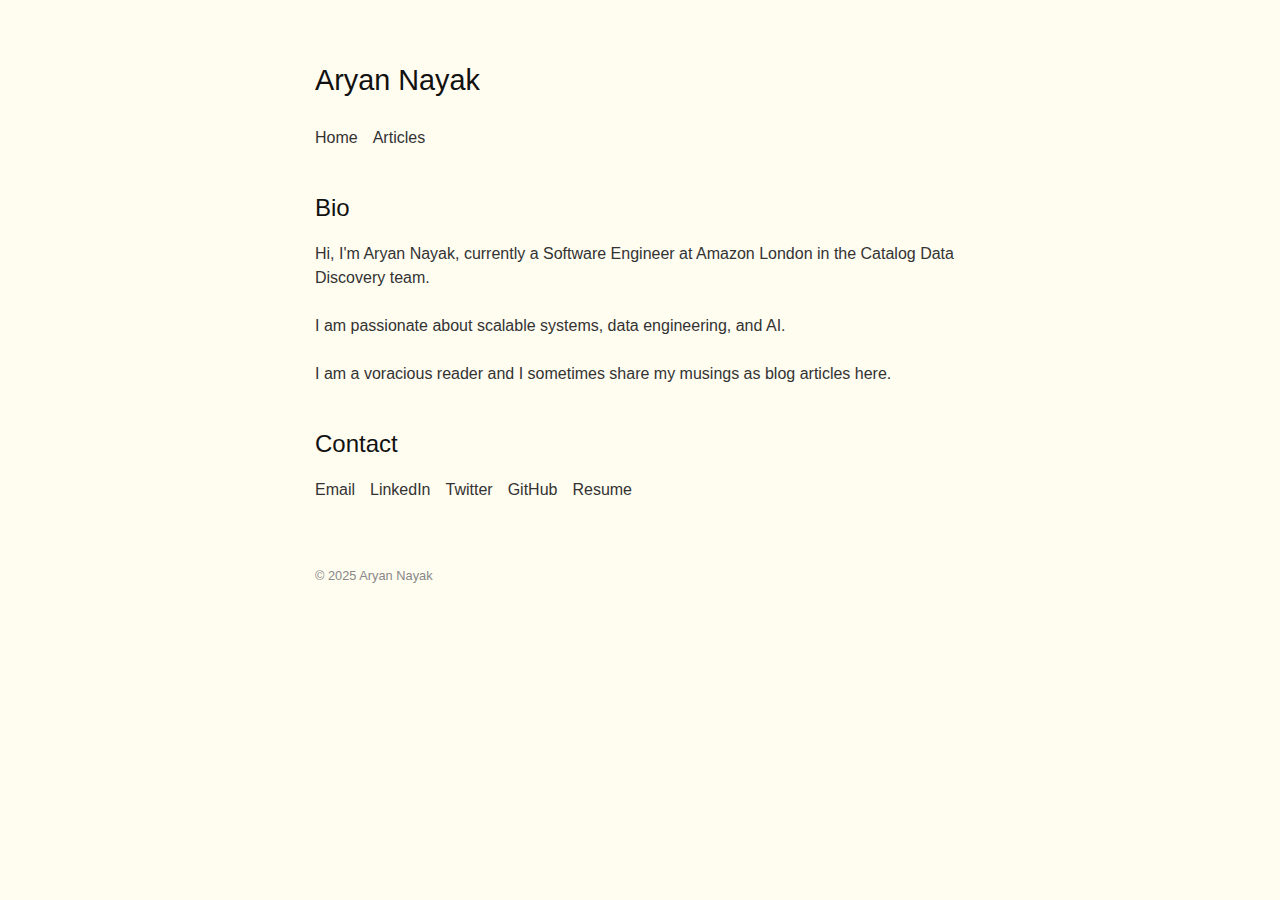
<file: index.html>
<!DOCTYPE html>
<html lang="en">
<head>
    <meta charset="UTF-8">
    <meta name="viewport" content="width=device-width, initial-scale=1.0">
    <title>Aryan Nayak</title>
    <link rel="stylesheet" href="styles.css">
</head>
<body>
    <div class="container">
        <header>
            <h1>Aryan Nayak</h1>
            <nav>
                <ul>
                    <li><a href="index.html">Home</a></li>
                    <li><a href="articles.html">Articles</a></li>
                </ul>
            </nav>
        </header>
        
        <main>
            <section class="intro">
                <h2>Bio</h2>
                <p>Hi, I'm Aryan Nayak, currently a Software Engineer at Amazon London in the Catalog Data Discovery team.</p>
                <p>I am passionate about scalable systems, data engineering, and AI.</p>
                <p>I am a voracious reader and I sometimes share my musings as blog articles here.</p>
            </section>
            
            <section class="contact">
                <h2>Contact</h2>
                <ul class="contact-links">
                    <li><a href="mailto:aryannayakk2022@gmail.com">Email</a></li>
                    <li><a href="https://www.linkedin.com/in/aryannayak/" target="_blank">LinkedIn</a></li>
                    <li><a href="https://twitter.com/Aryannayakk" target="_blank">Twitter</a></li>
                    <li><a href="https://github.com/AryanNayak" target="_blank">GitHub</a></li>
                    <li><a href="https://drive.google.com/file/d/1Hyc7ItmrQc8vQeumNsiTPAksk5BS4Avh/view?usp=sharing" target="_blank">Resume</a></li>
                </ul>
            </section>
        </main>
        
        <footer>
            <p>© 2025 Aryan Nayak</p>
        </footer>
    </div>
</body>
</html>
</file>
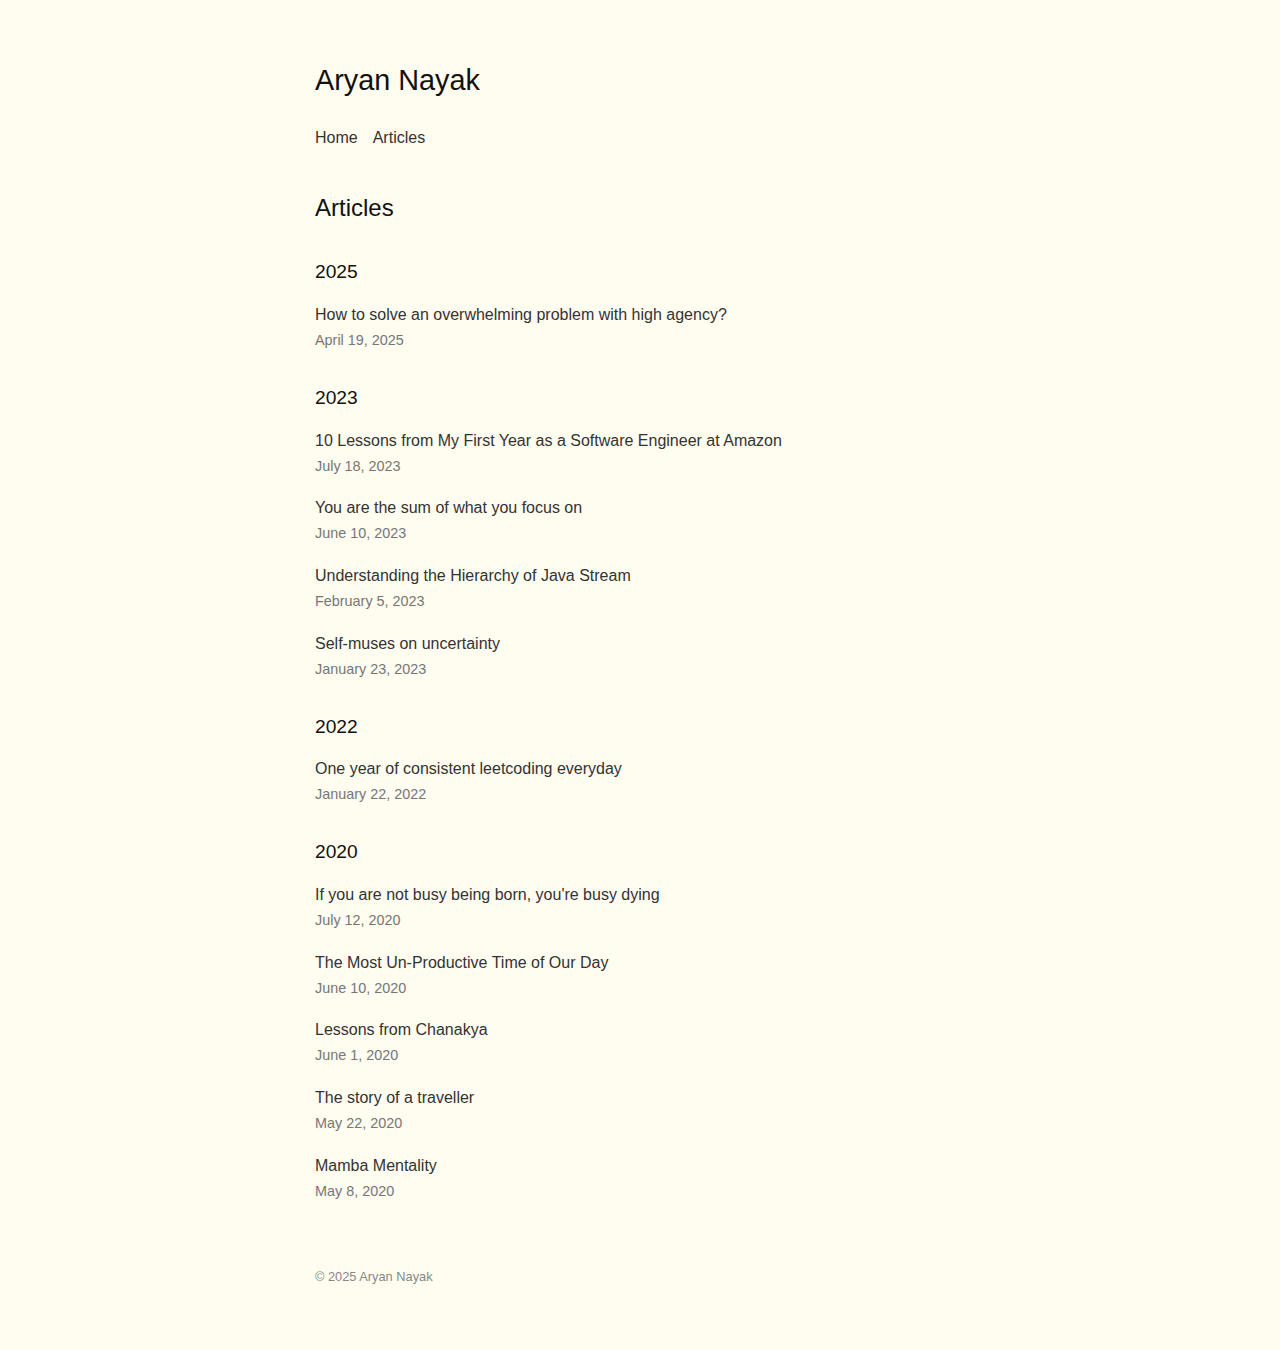
<file: articles.html>
<!DOCTYPE html>
<html lang="en">
<head>
    <meta charset="UTF-8">
    <meta name="viewport" content="width=device-width, initial-scale=1.0">
    <title>Articles - Aryan Nayak</title>
    <link rel="stylesheet" href="styles.css">
</head>
<body>
    <div class="container">
        <header>
            <h1>Aryan Nayak</h1>
            <nav>
                <ul>
                    <li><a href="index.html">Home</a></li>
                    <li><a href="articles.html">Articles</a></li>
                </ul>
            </nav>
        </header>
        
        <main>
            <section class="articles-list">
                <h2>Articles</h2>


                <div class="article-year">  
                    <h3>2025</h3>
                    <ul>
                        <li>
                            <a href="articles/how-to-solve-an-overwhelming-problem.html">How to solve an overwhelming problem with high agency?</a>
                            <span class="date">April 19, 2025</span>
                        </li>

                    </ul>
                </div>  
                
                <div class="article-year">
                    <h3>2023</h3>
                    <ul>
                        <li>
                            <a href="articles/10-lessons-first-year-amazon.html">10 Lessons from My First Year as a Software Engineer at Amazon</a>
                            <span class="date">July 18, 2023</span>
                        </li>
                        <li>
                            <a href="articles/you-are-sum-focus-on.html">You are the sum of what you focus on</a>
                            <span class="date">June 10, 2023</span>
                        </li>
                        <li>
                            <a href="articles/hierarchy-java-stream.html">Understanding the Hierarchy of Java Stream</a>
                            <span class="date">February 5, 2023</span>
                        </li>
                        <li>
                            <a href="articles/self-muses-uncertainty.html">Self-muses on uncertainty</a>
                            <span class="date">January 23, 2023</span>
                        </li>
                    </ul>
                </div>
                
                <div class="article-year">
                    <h3>2022</h3>
                    <ul>
                        <li>
                            <a href="articles/one-year-leetcoding.html">One year of consistent leetcoding everyday</a>
                            <span class="date">January 22, 2022</span>
                        </li>
                    </ul>
                </div>
                
                <div class="article-year">
                    <h3>2020</h3>
                    <ul>
                        <li>
                            <a href="articles/not-busy-being-born.html">If you are not busy being born, you're busy dying</a>
                            <span class="date">July 12, 2020</span>
                        </li>
                        <li>
                            <a href="articles/productivity-cycles.html">The Most Un-Productive Time of Our Day</a>
                            <span class="date">June 10, 2020</span>
                        </li>
                        <li>
                            <a href="articles/lesson-from-chanakya.html">Lessons from Chanakya</a>
                            <span class="date">June 1, 2020</span>
                        </li>
                        <li>
                            <a href="articles/story-of-traveller.html">The story of a traveller</a>
                            <span class="date">May 22, 2020</span>
                        </li>
                        <li>
                            <a href="articles/mamba-mentality.html">Mamba Mentality</a>
                            <span class="date">May 8, 2020</span>
                        </li>
                    </ul>
                </div>
            </section>
        </main>
        
        <footer>
            <p>© 2025 Aryan Nayak</p>
        </footer>
    </div>
</body>
</html>
</file>
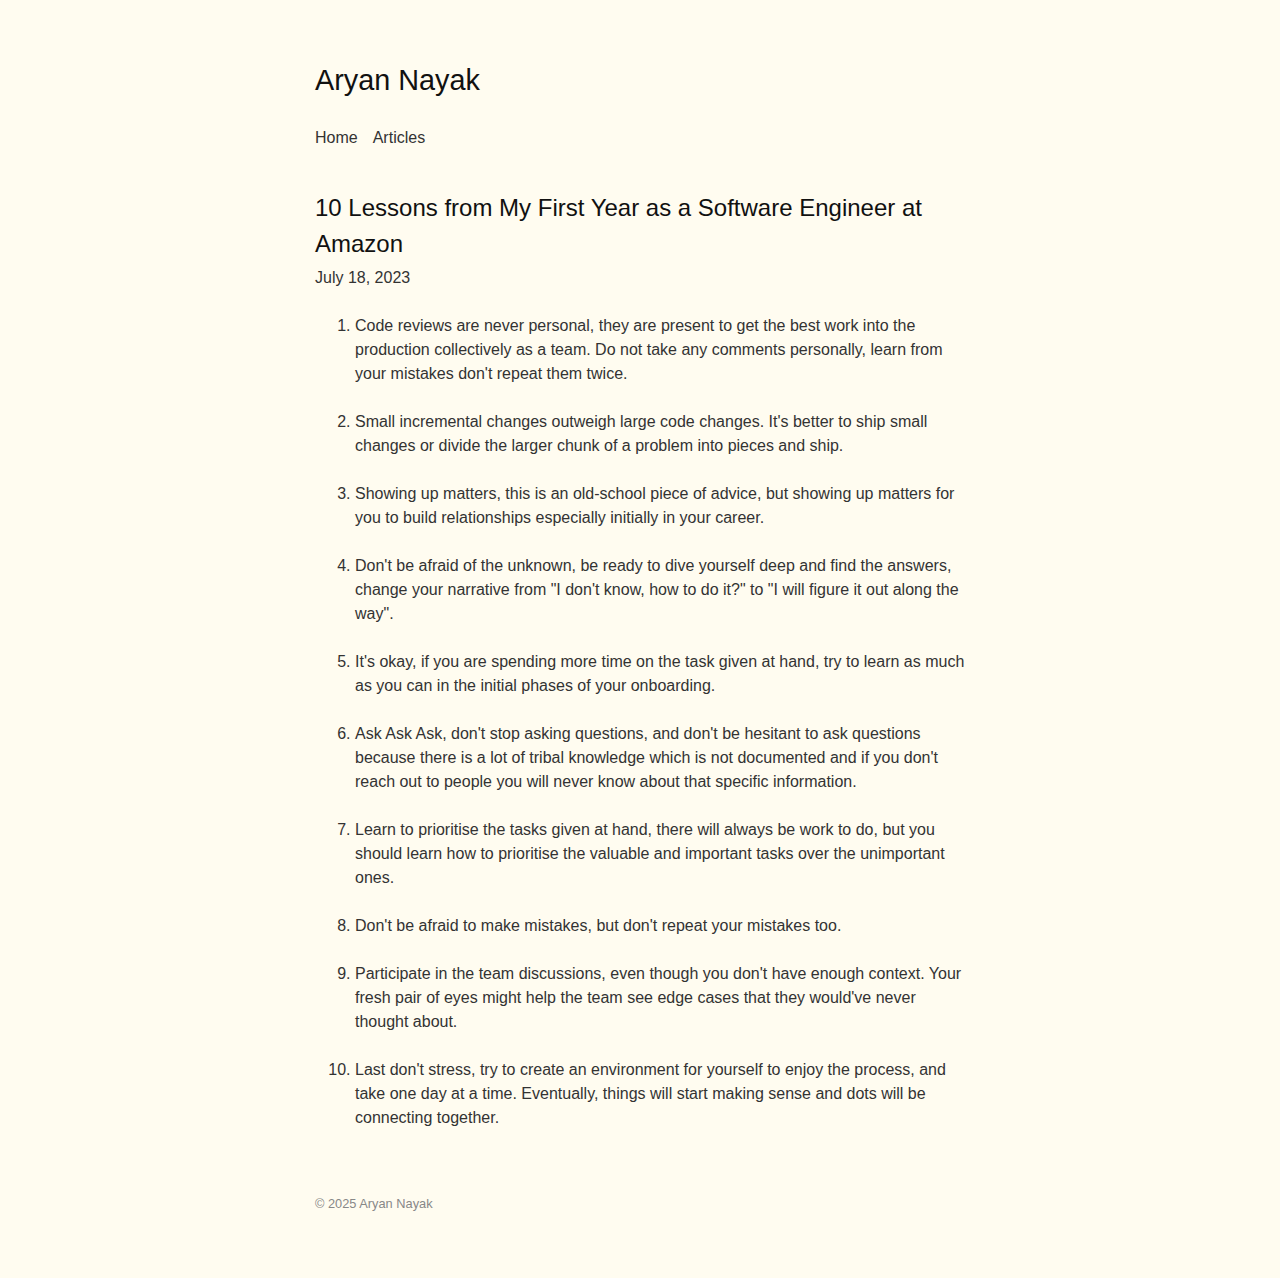
<file: articles/10-lessons-first-year-amazon.html>
<!DOCTYPE html>
<html lang="en">
<head>
    <meta charset="UTF-8">
    <meta name="viewport" content="width=device-width, initial-scale=1.0">
    <title>10 Lessons from My First Year as a Software Engineer at Amazon - Aryan Nayak</title>
    <link rel="stylesheet" href="../styles.css">
</head>
<body>
    <div class="container">
        <header>
            <h1>Aryan Nayak</h1>
            <nav>
                <ul>
                    <li><a href="../index.html">Home</a></li>
                    <li><a href="../articles.html">Articles</a></li>
                </ul>
            </nav>
        </header>
        
        <main>
            <article class="article-content">
                <h2 class="article-title">10 Lessons from My First Year as a Software Engineer at Amazon</h2>
                <div class="article-date">July 18, 2023</div>
                
                <ol>
                    <li>
                        <p>Code reviews are never personal, they are present to get the best work into the production collectively as a team. Do not take any comments personally, learn from your mistakes don't repeat them twice.</p>
                    </li>
                    <li>
                        <p>Small incremental changes outweigh large code changes. It's better to ship small changes or divide the larger chunk of a problem into pieces and ship.</p>
                    </li>
                    <li>
                        <p>Showing up matters, this is an old-school piece of advice, but showing up matters for you to build relationships especially initially in your career.</p>
                    </li>
                    <li>
                        <p>Don't be afraid of the unknown, be ready to dive yourself deep and find the answers, change your narrative from "I don't know, how to do it?" to "I will figure it out along the way".</p>
                    </li>
                    <li>
                        <p>It's okay, if you are spending more time on the task given at hand, try to learn as much as you can in the initial phases of your onboarding.</p>
                    </li>
                    <li>
                        <p>Ask Ask Ask, don't stop asking questions, and don't be hesitant to ask questions because there is a lot of tribal knowledge which is not documented and if you don't reach out to people you will never know about that specific information.</p>
                    </li>
                    <li>
                        <p>Learn to prioritise the tasks given at hand, there will always be work to do, but you should learn how to prioritise the valuable and important tasks over the unimportant ones.</p>
                    </li>
                    <li>
                        <p>Don't be afraid to make mistakes, but don't repeat your mistakes too.</p>
                    </li>
                    <li>
                        <p>Participate in the team discussions, even though you don't have enough context. Your fresh pair of eyes might help the team see edge cases that they would've never thought about.</p>
                    </li>
                    <li>
                        <p>Last don't stress, try to create an environment for yourself to enjoy the process, and take one day at a time. Eventually, things will start making sense and dots will be connecting together.</p>
                    </li>
                </ol>
            </article>
        </main>
        
        <footer>
            <p>© 2025 Aryan Nayak</p>
        </footer>
    </div>
</body>
</html>
</file>
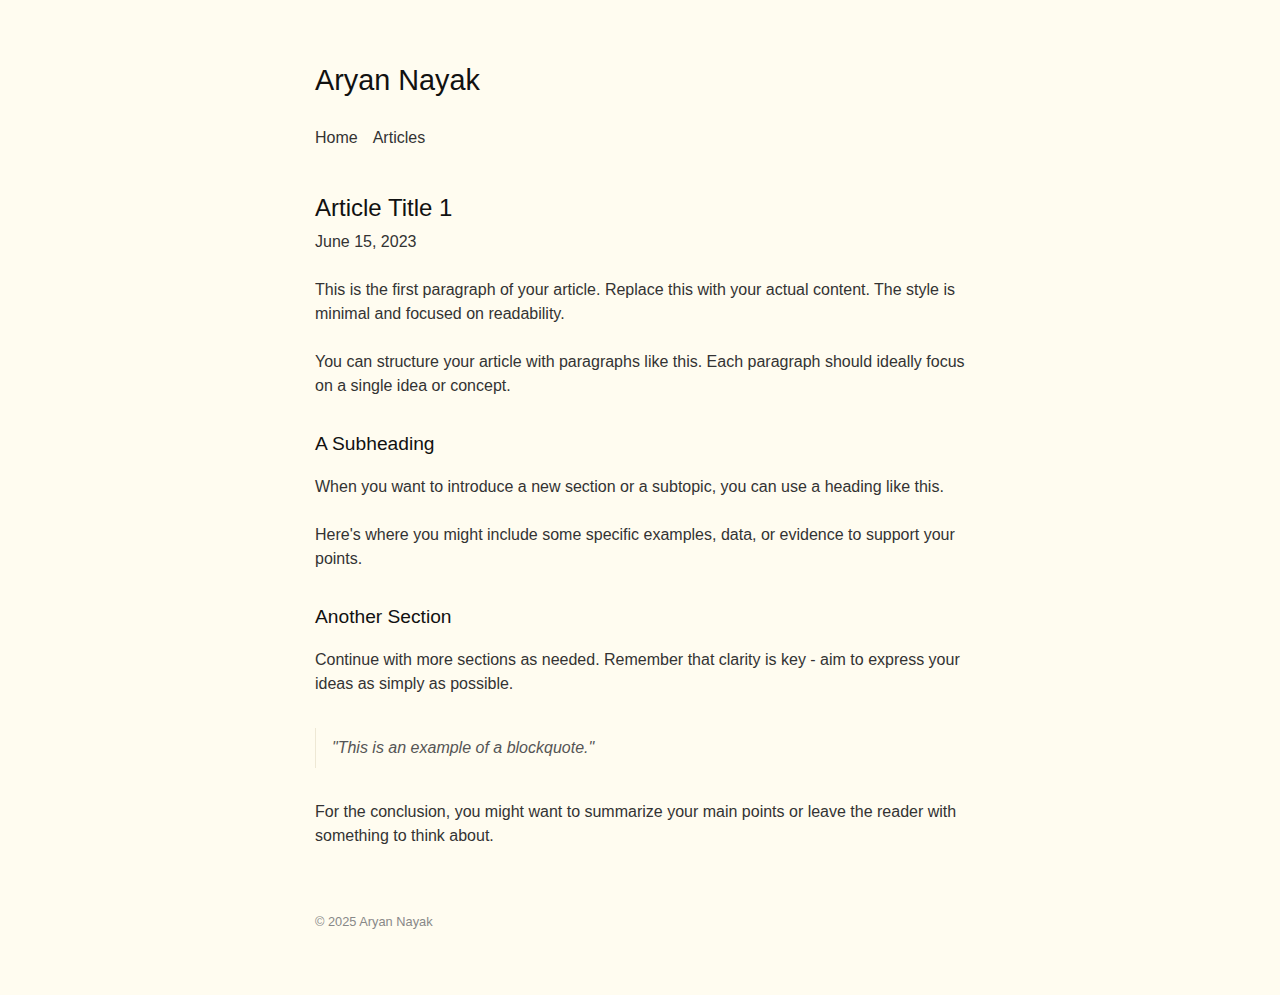
<file: articles/article1.html>
<!DOCTYPE html>
<html lang="en">
<head>
    <meta charset="UTF-8">
    <meta name="viewport" content="width=device-width, initial-scale=1.0">
    <title>Article Title 1 - Aryan Nayak</title>
    <link rel="stylesheet" href="../styles.css">
</head>
<body>
    <div class="container">
        <header>
            <h1>Aryan Nayak</h1>
            <nav>
                <ul>
                    <li><a href="../index.html">Home</a></li>
                    <li><a href="../articles.html">Articles</a></li>
                </ul>
            </nav>
        </header>
        
        <main>
            <article class="article-content">
                <h2 class="article-title">Article Title 1</h2>
                <div class="article-date">June 15, 2023</div>
                
                <p>
                    This is the first paragraph of your article. Replace this with your actual content. 
                    The style is minimal and focused on readability.
                </p>
                
                <p>
                    You can structure your article with paragraphs like this. Each paragraph should ideally focus on a single idea or concept.
                </p>
                
                <h3>A Subheading</h3>
                
                <p>
                    When you want to introduce a new section or a subtopic, you can use a heading like this. 
                </p>
                
                <p>
                    Here's where you might include some specific examples, data, or evidence to support your points.
                </p>
                
                <h3>Another Section</h3>
                
                <p>
                    Continue with more sections as needed. Remember that clarity is key - aim to express your ideas
                    as simply as possible.
                </p>
                
                <blockquote>
                    "This is an example of a blockquote."
                </blockquote>
                
                <p>
                    For the conclusion, you might want to summarize your main points or leave the reader with something
                    to think about.
                </p>
            </article>
        </main>
        
        <footer>
            <p>© 2025 Aryan Nayak</p>
        </footer>
    </div>
</body>
</html>
</file>
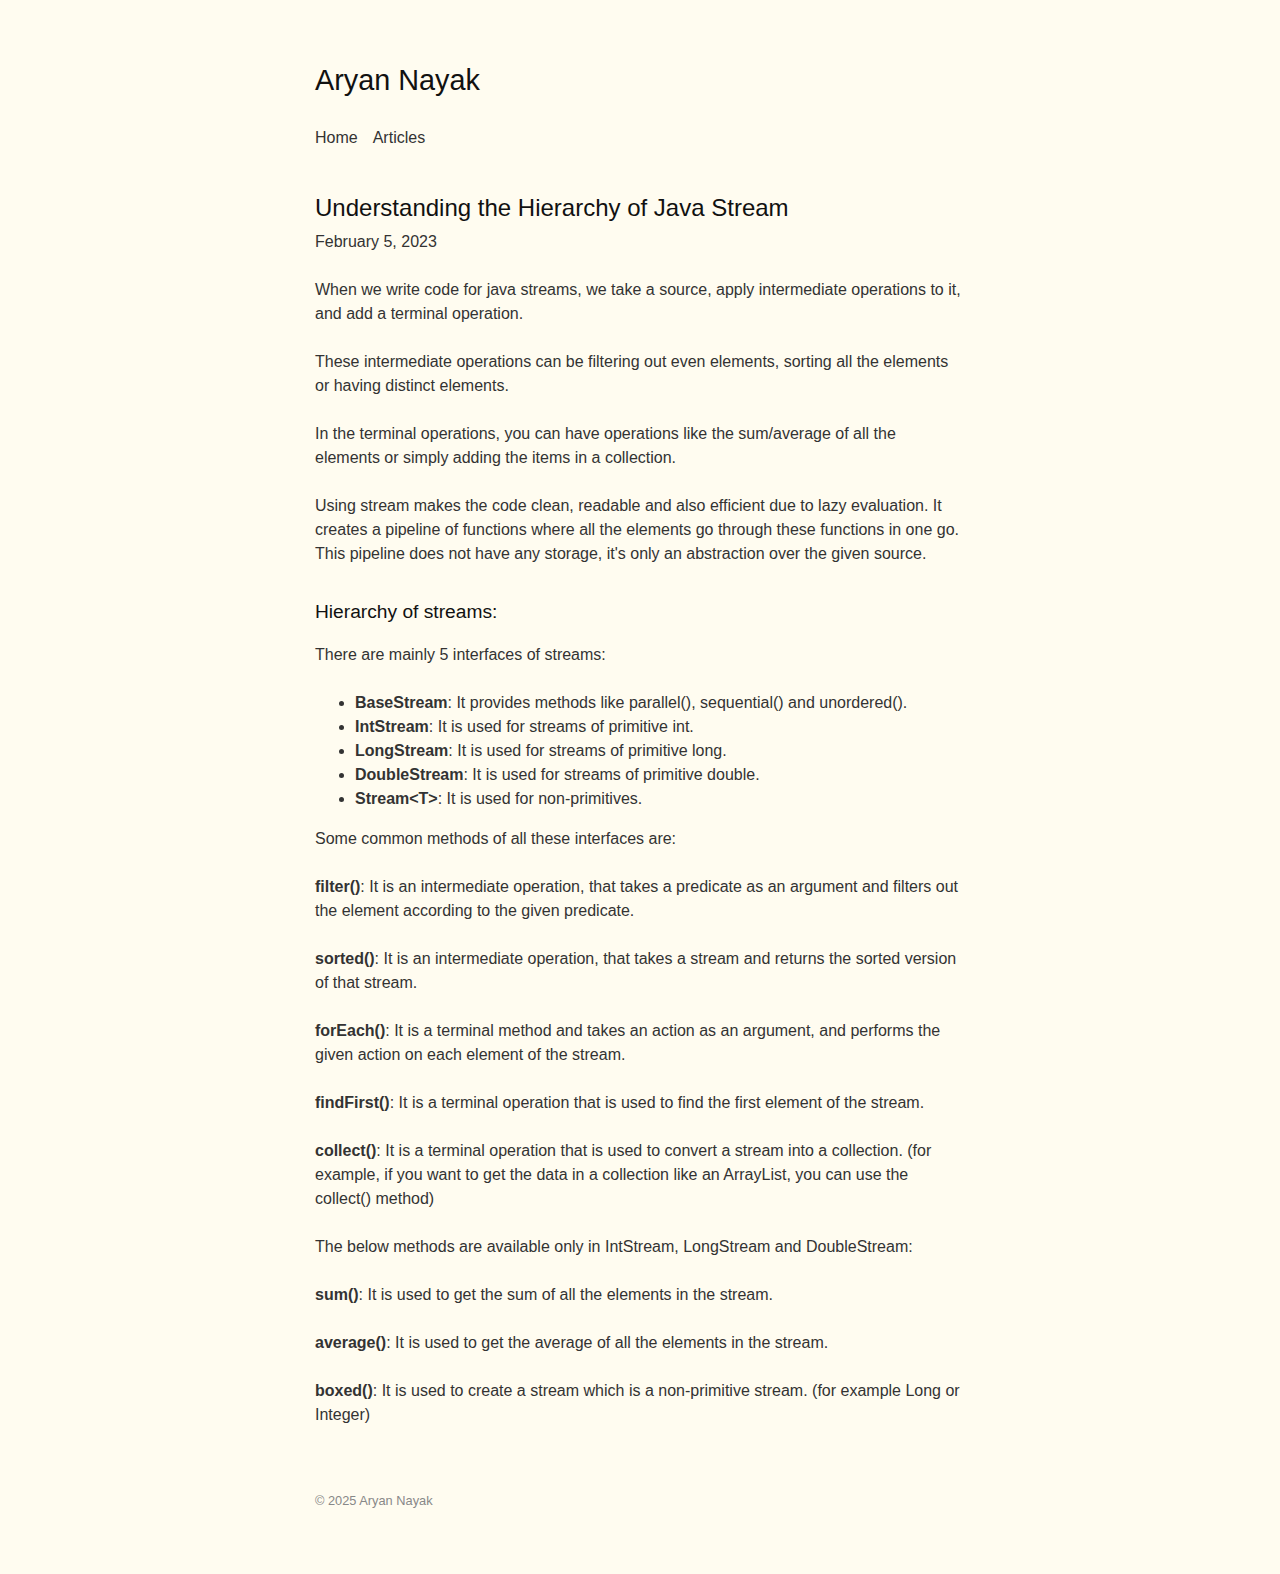
<file: articles/hierarchy-java-stream.html>
<!DOCTYPE html>
<html lang="en">
<head>
    <meta charset="UTF-8">
    <meta name="viewport" content="width=device-width, initial-scale=1.0">
    <title>Understanding the Hierarchy of Java Stream - Aryan Nayak</title>
    <link rel="stylesheet" href="../styles.css">
</head>
<body>
    <div class="container">
        <header>
            <h1>Aryan Nayak</h1>
            <nav>
                <ul>
                    <li><a href="../index.html">Home</a></li>
                    <li><a href="../articles.html">Articles</a></li>
                </ul>
            </nav>
        </header>
        
        <main>
            <article class="article-content">
                <h2 class="article-title">Understanding the Hierarchy of Java Stream</h2>
                <div class="article-date">February 5, 2023</div>
                
                <p>
                    When we write code for java streams, we take a source, apply intermediate operations to it, and add a terminal operation.
                </p>
                
                <p>
                    These intermediate operations can be filtering out even elements, sorting all the elements or having distinct elements.
                </p>
                
                <p>
                    In the terminal operations, you can have operations like the sum/average of all the elements or simply adding the items in a collection.
                </p>
                
                <p>
                    Using stream makes the code clean, readable and also efficient due to lazy evaluation. It creates a pipeline of functions where all the elements go through these functions in one go. This pipeline does not have any storage, it's only an abstraction over the given source.
                </p>
                
                <h3>Hierarchy of streams:</h3>
                
                <p>
                    There are mainly 5 interfaces of streams:
                </p>
                
                <ul>
                    <li><strong>BaseStream</strong>: It provides methods like parallel(), sequential() and unordered().</li>
                    <li><strong>IntStream</strong>: It is used for streams of primitive int.</li>
                    <li><strong>LongStream</strong>: It is used for streams of primitive long.</li>
                    <li><strong>DoubleStream</strong>: It is used for streams of primitive double.</li>
                    <li><strong>Stream&lt;T&gt;</strong>: It is used for non-primitives.</li>
                </ul>
                
                <p>
                    Some common methods of all these interfaces are:
                </p>
                
                <p>
                    <strong>filter()</strong>: It is an intermediate operation, that takes a predicate as an argument and filters out the element according to the given predicate.
                </p>
                
                <p>
                    <strong>sorted()</strong>: It is an intermediate operation, that takes a stream and returns the sorted version of that stream.
                </p>
                
                <p>
                    <strong>forEach()</strong>: It is a terminal method and takes an action as an argument, and performs the given action on each element of the stream.
                </p>
                
                <p>
                    <strong>findFirst()</strong>: It is a terminal operation that is used to find the first element of the stream.
                </p>
                
                <p>
                    <strong>collect()</strong>: It is a terminal operation that is used to convert a stream into a collection. (for example, if you want to get the data in a collection like an ArrayList, you can use the collect() method)
                </p>
                
                <p>
                    The below methods are available only in IntStream, LongStream and DoubleStream:
                </p>
                
                <p>
                    <strong>sum()</strong>: It is used to get the sum of all the elements in the stream.
                </p>
                
                <p>
                    <strong>average()</strong>: It is used to get the average of all the elements in the stream.
                </p>
                
                <p>
                    <strong>boxed()</strong>: It is used to create a stream which is a non-primitive stream. (for example Long or Integer)
                </p>
            </article>
        </main>
        
        <footer>
            <p>© 2025 Aryan Nayak</p>
        </footer>
    </div>
</body>
</html>
</file>
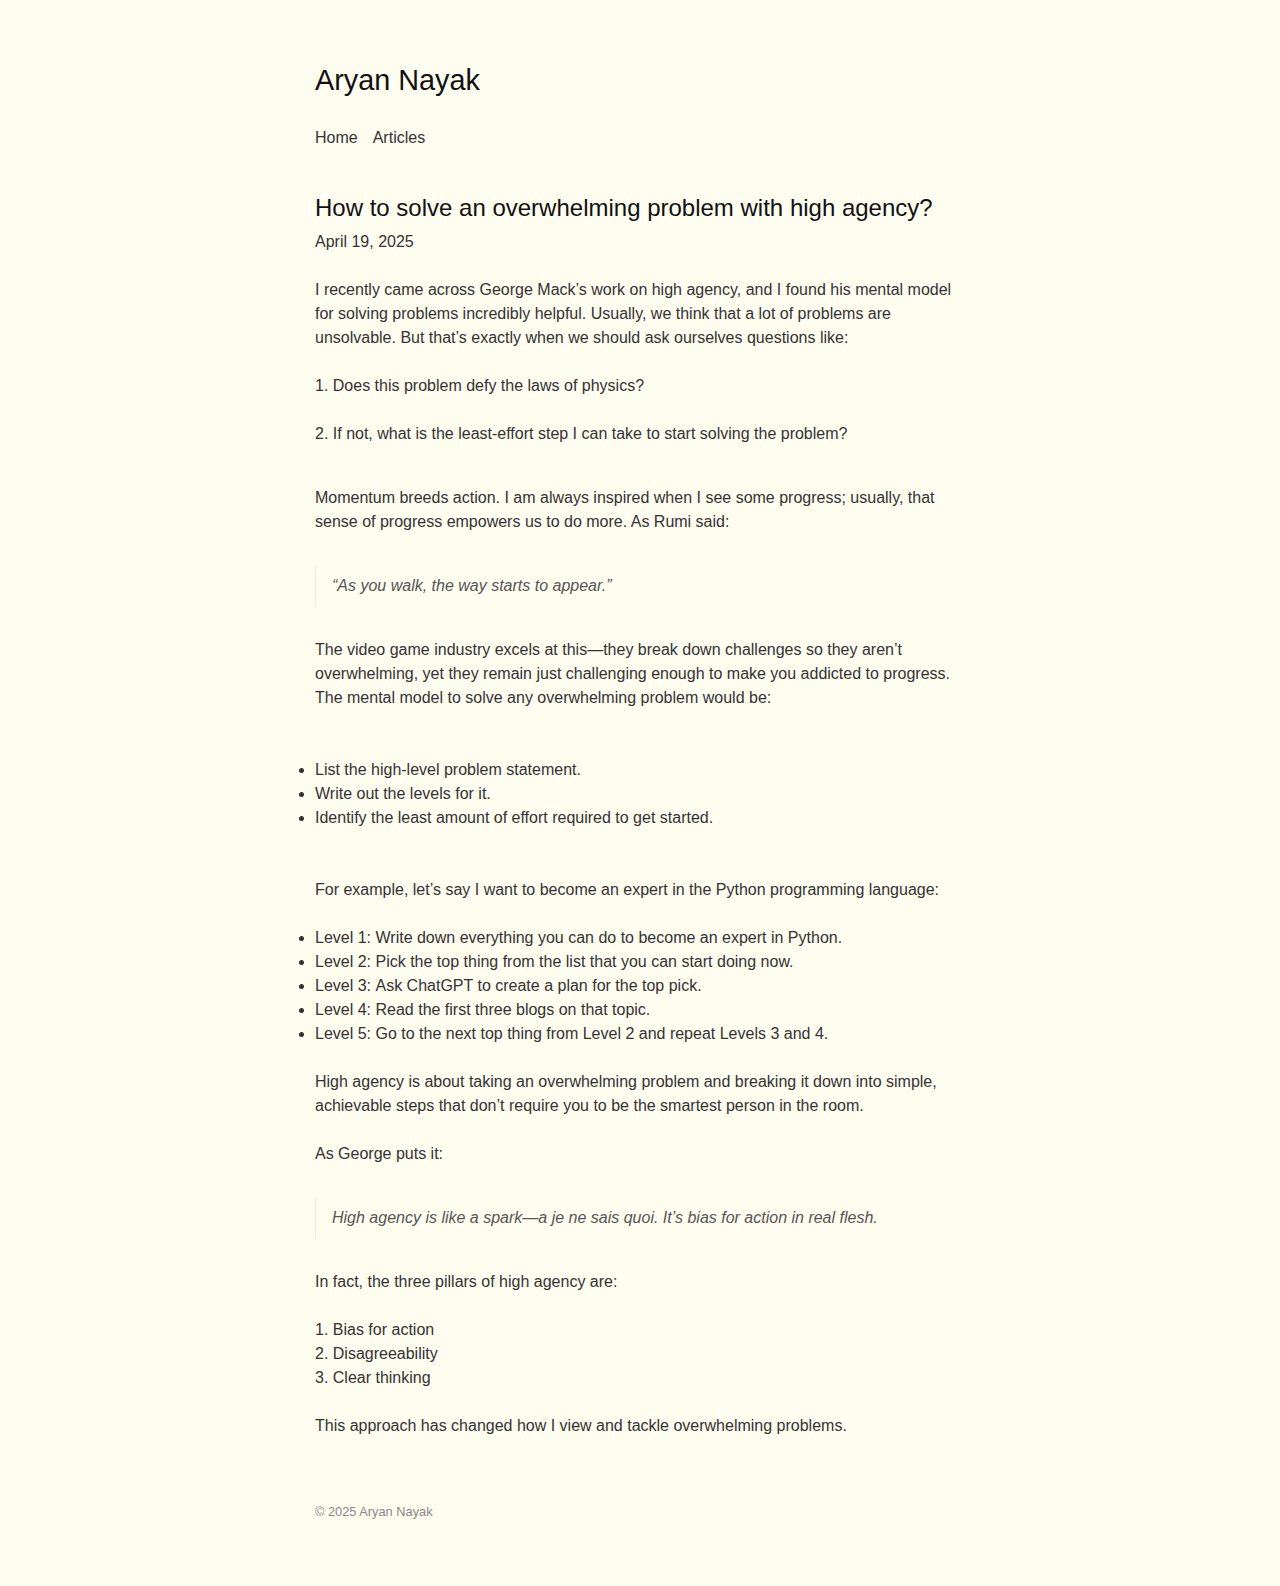
<file: articles/how-to-solve-an-overwhelming-problem.html>
<!DOCTYPE html>
<html lang="en">

<head>
    <meta charset="UTF-8">
    <meta name="viewport" content="width=device-width, initial-scale=1.0">
    <title>How to solve an overwhelming problem with high agency? - Aryan Nayak</title>
    <link rel="stylesheet" href="../styles.css">
</head>

<body>
    <div class="container">
        <header>
            <h1>Aryan Nayak</h1>
            <nav>
                <ul>
                    <li><a href="../index.html">Home</a></li>
                    <li><a href="../articles.html">Articles</a></li>
                </ul>
            </nav>
        </header>

        <main>
            <article class="article-content">
                <h2 class="article-title">How to solve an overwhelming problem with high agency?</h2>
                <div class="article-date">April 19, 2025</div>

                <p>

                <p>
                    I recently came across George Mack’s work on high agency, and I found his mental model for solving
                    problems incredibly helpful.

                    Usually, we think that a lot of problems are unsolvable. But that’s exactly when we should ask
                    ourselves questions like:
                </p>

                1. Does this problem defy the laws of physics?
                <br>
                <br>
                2. If not, what is the least-effort step I can take to start solving the problem?
                <br>
                <br>

                <p>
                    Momentum breeds action. I am always inspired when I see some progress; usually, that sense of
                    progress empowers us to do more.

                    As Rumi said:

                <blockquote>
                    “As you walk, the way starts to appear.”
                </blockquote>
                </p>
                <p>
                    The video game industry excels at this—they break down challenges so they aren’t overwhelming, yet
                    they remain just challenging enough to make you addicted to progress.

                    The mental model to solve any overwhelming problem would be:
                    <br>
                    <br>
                    <li>List the high-level problem statement.</li>
                    <li>Write out the levels for it.</li>
                    <li>Identify the least amount of effort required to get started.</li>
                    <br>
                    <br>
                    For example, let’s say I want to become an expert in the Python programming language:
                    <br>
                    <br>
                    <li>Level 1: Write down everything you can do to become an expert in Python.</li>
                    <li>Level 2: Pick the top thing from the list that you can start doing now.</li>
                    <li>Level 3: Ask ChatGPT to create a plan for the top pick.</li>
                    <li>Level 4: Read the first three blogs on that topic.</li>
                    <li>Level 5: Go to the next top thing from Level 2 and repeat Levels 3 and 4.</li>
                    <br>
                    High agency is about taking an overwhelming problem and breaking it down into simple, achievable
                    steps that don’t require you to be the smartest person in the room.

                </p>

                <p>
                    As George puts it:
                <blockquote>
                    High agency is like a spark—a je ne sais quoi. It’s bias for action in real flesh.
                </blockquote>


                <p>
                    In fact, the three pillars of high agency are:
                    <br>
                    <br>
                    1. Bias for action
                    <br>
                    2. Disagreeability
                    <br>
                    3. Clear thinking
                    <br>
                    <br>
                    This approach has changed how I view and tackle overwhelming problems.

                </p>
                </p>
                </p>
            </article>
        </main>

        <footer>
            <p>© 2025 Aryan Nayak</p>
        </footer>
    </div>
</body>

</html>
</file>
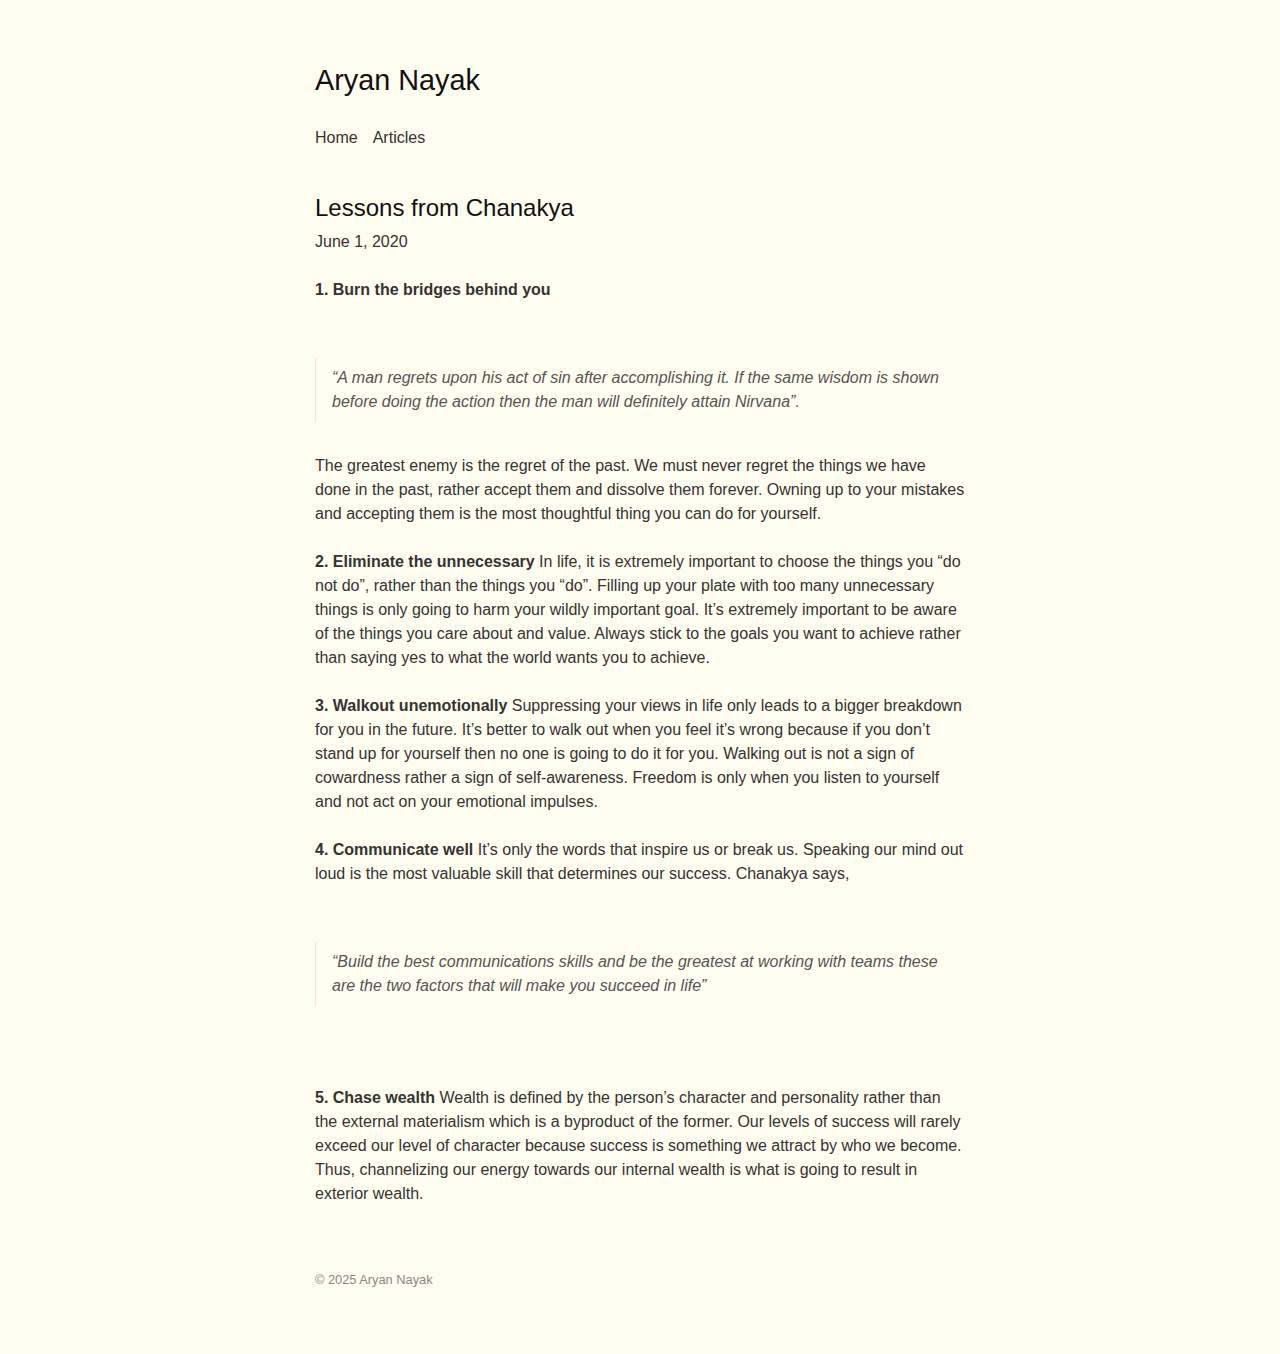
<file: articles/lesson-from-chanakya.html>
<!DOCTYPE html>
<html lang="en">
<head>
    <meta charset="UTF-8">
    <meta name="viewport" content="width=device-width, initial-scale=1.0">
    <title>Lessons from Chanakya - Aryan Nayak</title>
    <link rel="stylesheet" href="../styles.css">
</head>
<body>
    <div class="container">
        <header>
            <h1>Aryan Nayak</h1>
            <nav>
                <ul>
                    <li><a href="../index.html">Home</a></li>
                    <li><a href="../articles.html">Articles</a></li>
                </ul>
            </nav>
        </header>
        
        <main>
            <article class="article-content">
                <h2 class="article-title">Lessons from Chanakya</h2>
                <div class="article-date">June 1, 2020</div>
                <p>
                    <b>1. Burn the bridges behind you</b>
                    
                    <br>    
                    <br>
                    <blockquote>
                        “A man regrets upon his act of sin after accomplishing it. If the same wisdom is shown before doing the action then the man will definitely attain Nirvana”.
                    </blockquote>
                    
                    The greatest enemy is the regret of the past. We must never regret the things we have done in the past, rather accept them and dissolve them forever. Owning up to your mistakes and accepting them is the most thoughtful thing you can do for yourself.
                    
                    <br>
                    <br>
                    <b>2. Eliminate the unnecessary</b>
                    In life, it is extremely important to choose the things you “do not do”, rather than the things you “do”. Filling up your plate with too many unnecessary things is only going to harm your wildly important goal. It’s extremely important to be aware of the things you care about and value. Always stick to the goals you want to achieve rather than saying yes to what the world wants you to achieve.
                    <br>
                    <br>
                    <b>3. Walkout unemotionally</b>
                    Suppressing your views in life only leads to a bigger breakdown for you in the future. It’s better to walk out when you feel it’s wrong because if you don’t stand up for yourself then no one is going to do it for you. Walking out is not a sign of cowardness rather a sign of self-awareness. Freedom is only when you listen to yourself and not act on your emotional impulses.
                    <br>
                    <br>
                    <b>4. Communicate well</b>
                    It’s only the words that inspire us or break us. Speaking our mind out loud is the most valuable skill that determines our success. Chanakya says,
                    <br>
                    <br>
                    <blockquote>
                        “Build the best communications skills and be the greatest at working with teams these are the two factors that will make you succeed in life”
                    </blockquote>
                    <br>
                    <br>
                    <b>5. Chase wealth</b>
                    Wealth is defined by the person’s character and personality rather than the external materialism which is a byproduct of the former. Our levels of success will rarely exceed our level of character because success is something we attract by who we become. Thus, channelizing our energy towards our internal wealth is what is going to result in exterior wealth.

                </p>
            
            </article>
        </main>
        
        <footer>
            <p>© 2025 Aryan Nayak</p>
        </footer>
    </div>
</body>
</html>
</file>
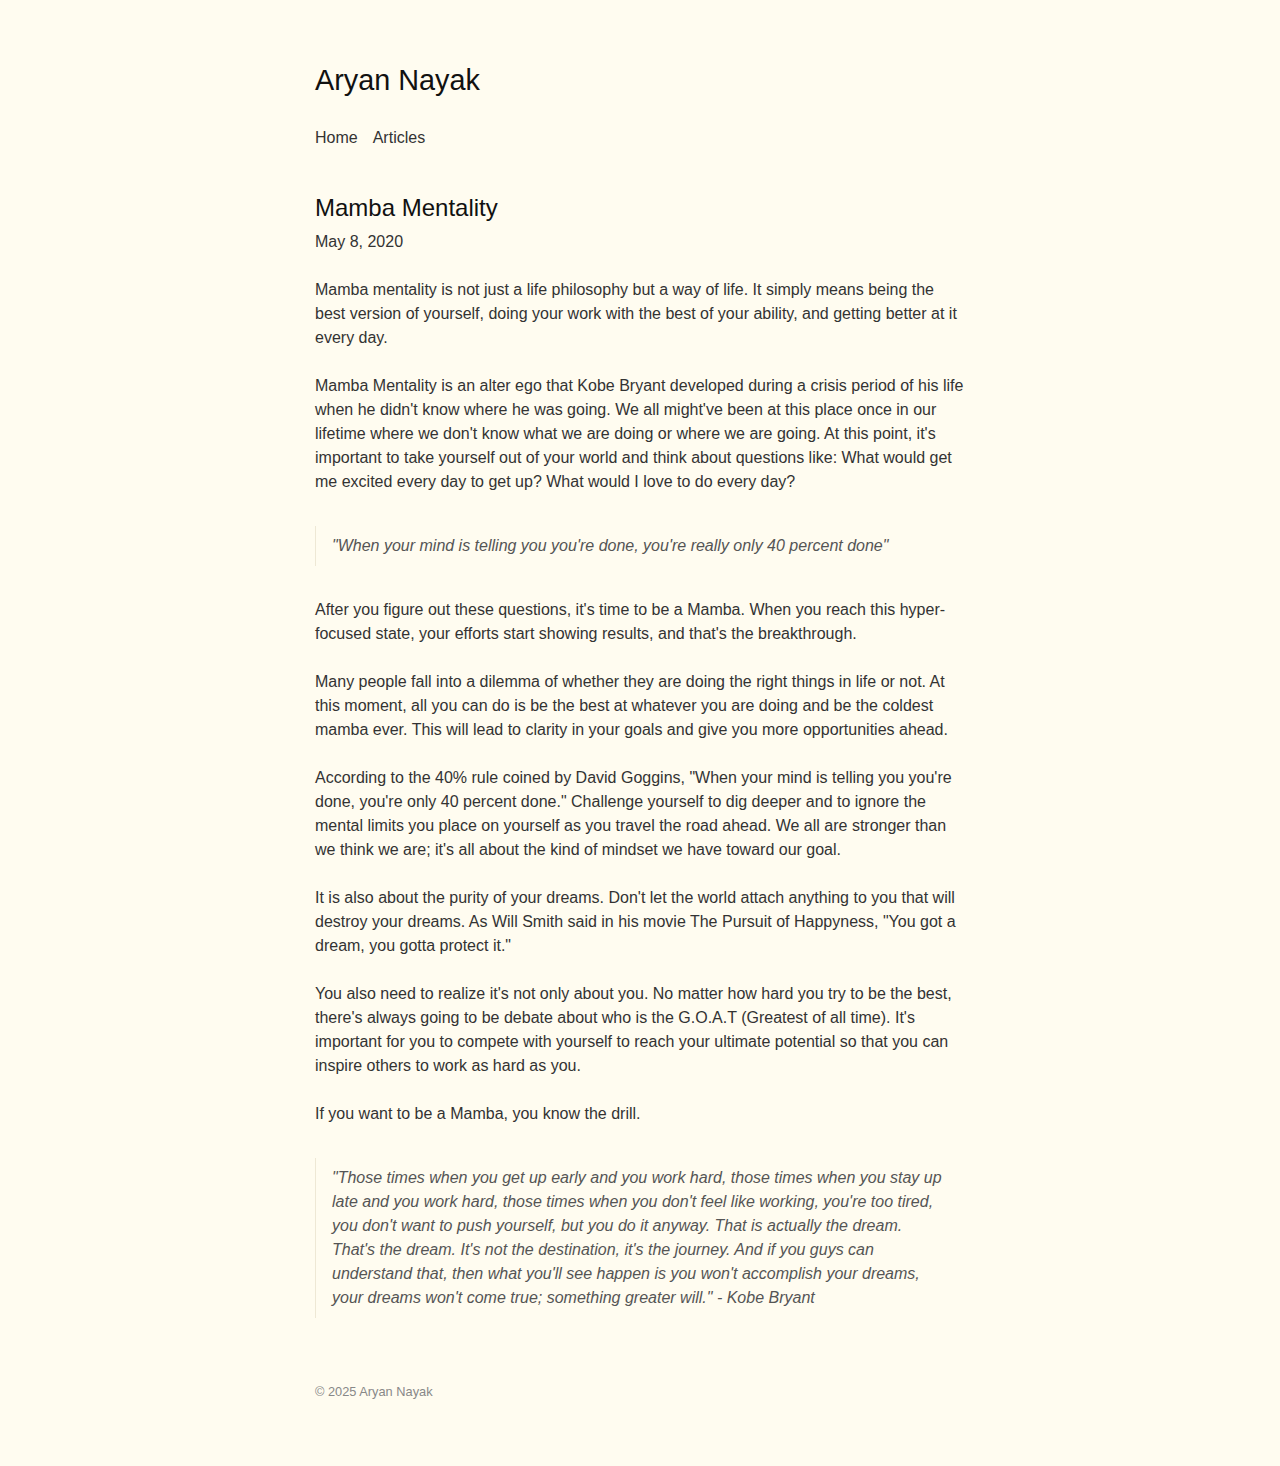
<file: articles/mamba-mentality.html>
<!DOCTYPE html>
<html lang="en">
<head>
    <meta charset="UTF-8">
    <meta name="viewport" content="width=device-width, initial-scale=1.0">
    <title>Mamba Mentality - Aryan Nayak</title>
    <link rel="stylesheet" href="../styles.css">
</head>
<body>
    <div class="container">
        <header>
            <h1>Aryan Nayak</h1>
            <nav>
                <ul>
                    <li><a href="../index.html">Home</a></li>
                    <li><a href="../articles.html">Articles</a></li>
                </ul>
            </nav>
        </header>
        
        <main>
            <article class="article-content">
                <h2 class="article-title">Mamba Mentality</h2>
                <div class="article-date">May 8, 2020</div>
                
                <p>
                    Mamba mentality is not just a life philosophy but a way of life. It simply means being the best version of yourself, doing your work with the best of your ability, and getting better at it every day.
                </p>
                
                <p>
                    Mamba Mentality is an alter ego that Kobe Bryant developed during a crisis period of his life when he didn't know where he was going. We all might've been at this place once in our lifetime where we don't know what we are doing or where we are going. At this point, it's important to take yourself out of your world and think about questions like: What would get me excited every day to get up? What would I love to do every day?
                </p>
                
                <blockquote>
                    "When your mind is telling you you're done, you're really only 40 percent done"
                </blockquote>
                
                <p>
                    After you figure out these questions, it's time to be a Mamba. When you reach this hyper-focused state, your efforts start showing results, and that's the breakthrough.
                </p>
                
                <p>
                    Many people fall into a dilemma of whether they are doing the right things in life or not. At this moment, all you can do is be the best at whatever you are doing and be the coldest mamba ever. This will lead to clarity in your goals and give you more opportunities ahead.
                </p>
                
                <p>
                    According to the 40% rule coined by David Goggins, "When your mind is telling you you're done, you're only 40 percent done." Challenge yourself to dig deeper and to ignore the mental limits you place on yourself as you travel the road ahead. We all are stronger than we think we are; it's all about the kind of mindset we have toward our goal.
                </p>
                
                <p>
                    It is also about the purity of your dreams. Don't let the world attach anything to you that will destroy your dreams. As Will Smith said in his movie The Pursuit of Happyness, "You got a dream, you gotta protect it."
                </p>
                
                <p>
                    You also need to realize it's not only about you. No matter how hard you try to be the best, there's always going to be debate about who is the G.O.A.T (Greatest of all time). It's important for you to compete with yourself to reach your ultimate potential so that you can inspire others to work as hard as you.
                </p>
                
                <p>
                    If you want to be a Mamba, you know the drill.
                </p>
                
                <blockquote>
                    "Those times when you get up early and you work hard, those times when you stay up late and you work hard, those times when you don't feel like working, you're too tired, you don't want to push yourself, but you do it anyway. That is actually the dream. That's the dream. It's not the destination, it's the journey. And if you guys can understand that, then what you'll see happen is you won't accomplish your dreams, your dreams won't come true; something greater will." - Kobe Bryant
                </blockquote>
            </article>
        </main>
        
        <footer>
            <p>© 2025 Aryan Nayak</p>
        </footer>
    </div>
</body>
</html>
</file>
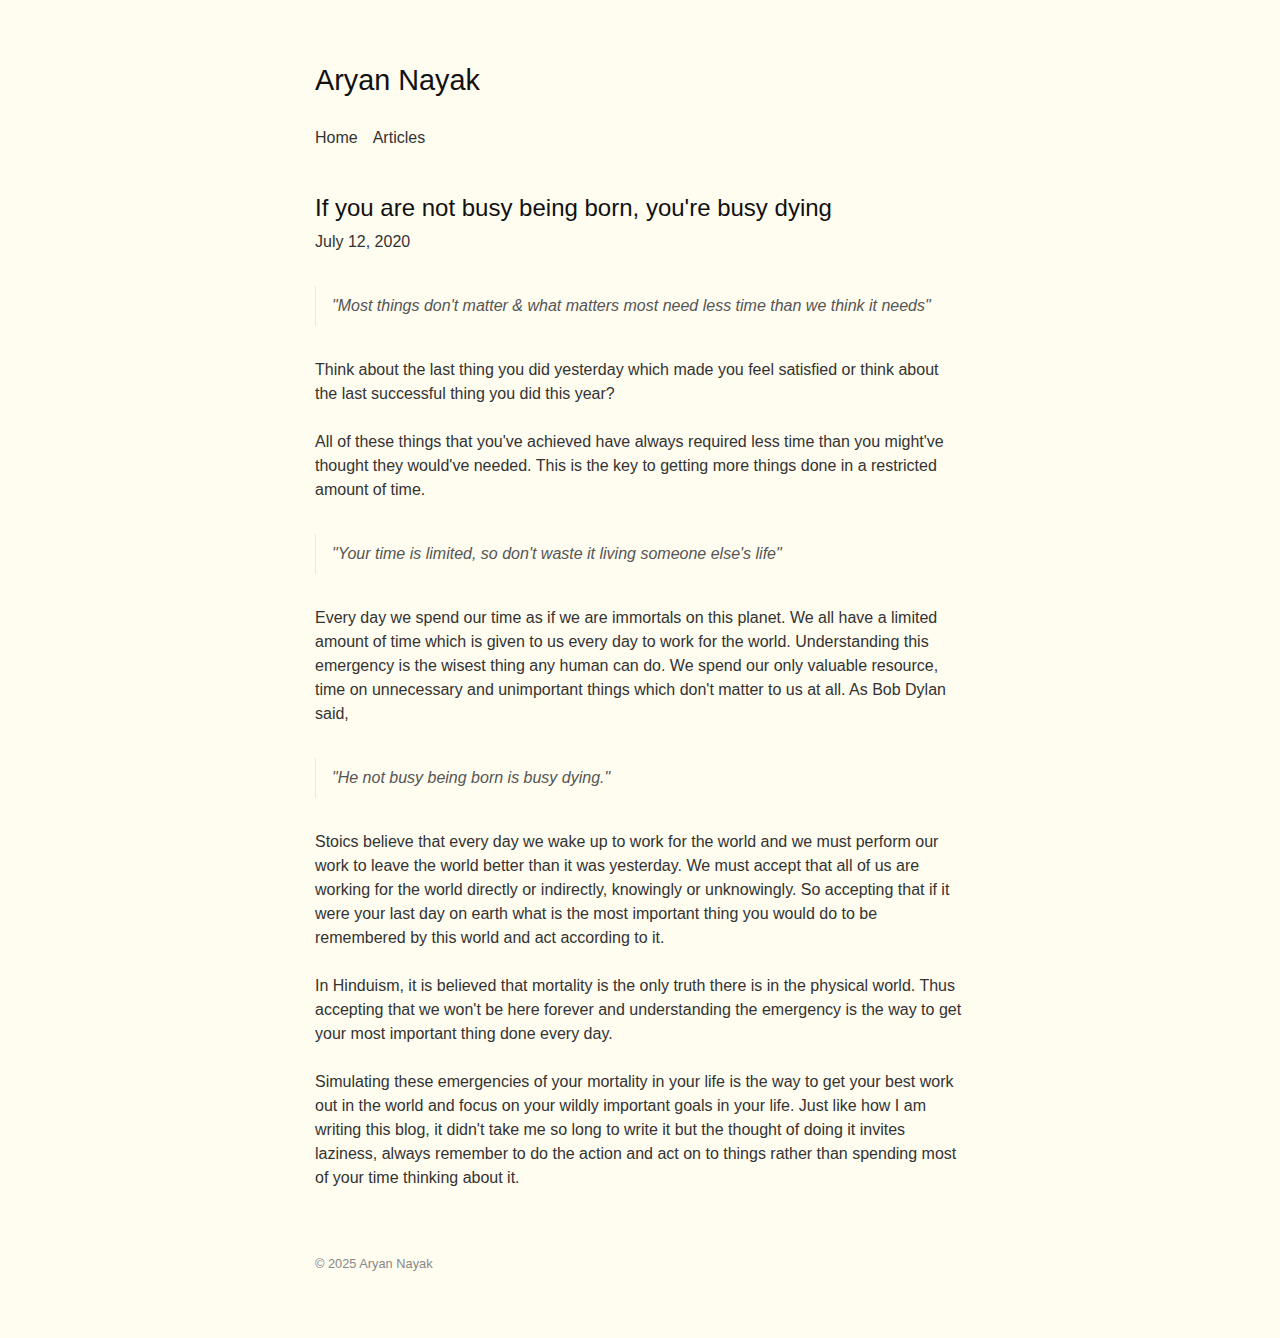
<file: articles/not-busy-being-born.html>
<!DOCTYPE html>
<html lang="en">
<head>
    <meta charset="UTF-8">
    <meta name="viewport" content="width=device-width, initial-scale=1.0">
    <title>If you are not busy being born, you're busy dying - Aryan Nayak</title>
    <link rel="stylesheet" href="../styles.css">
</head>
<body>
    <div class="container">
        <header>
            <h1>Aryan Nayak</h1>
            <nav>
                <ul>
                    <li><a href="../index.html">Home</a></li>
                    <li><a href="../articles.html">Articles</a></li>
                </ul>
            </nav>
        </header>
        
        <main>
            <article class="article-content">
                <h2 class="article-title">If you are not busy being born, you're busy dying</h2>
                <div class="article-date">July 12, 2020</div>
                
                <blockquote>
                    "Most things don't matter & what matters most need less time than we think it needs"
                </blockquote>
                
                <p>
                    Think about the last thing you did yesterday which made you feel satisfied or think about the last successful thing you did this year?
                </p>
                
                <p>
                    All of these things that you've achieved have always required less time than you might've thought they would've needed. This is the key to getting more things done in a restricted amount of time.
                </p>
                
                <blockquote>
                    "Your time is limited, so don't waste it living someone else's life"
                </blockquote>
                
                <p>
                    Every day we spend our time as if we are immortals on this planet. We all have a limited amount of time which is given to us every day to work for the world. Understanding this emergency is the wisest thing any human can do. We spend our only valuable resource, time on unnecessary and unimportant things which don't matter to us at all. As Bob Dylan said,
                </p>
                
                <blockquote>
                    "He not busy being born is busy dying."
                </blockquote>
                
                <p>
                    Stoics believe that every day we wake up to work for the world and we must perform our work to leave the world better than it was yesterday. We must accept that all of us are working for the world directly or indirectly, knowingly or unknowingly. So accepting that if it were your last day on earth what is the most important thing you would do to be remembered by this world and act according to it.
                </p>
                
                <p>
                    In Hinduism, it is believed that mortality is the only truth there is in the physical world. Thus accepting that we won't be here forever and understanding the emergency is the way to get your most important thing done every day.
                </p>
                
                <p>
                    Simulating these emergencies of your mortality in your life is the way to get your best work out in the world and focus on your wildly important goals in your life. Just like how I am writing this blog, it didn't take me so long to write it but the thought of doing it invites laziness, always remember to do the action and act on to things rather than spending most of your time thinking about it.
                </p>
            </article>
        </main>
        
        <footer>
            <p>© 2025 Aryan Nayak</p>
        </footer>
    </div>
</body>
</html>
</file>
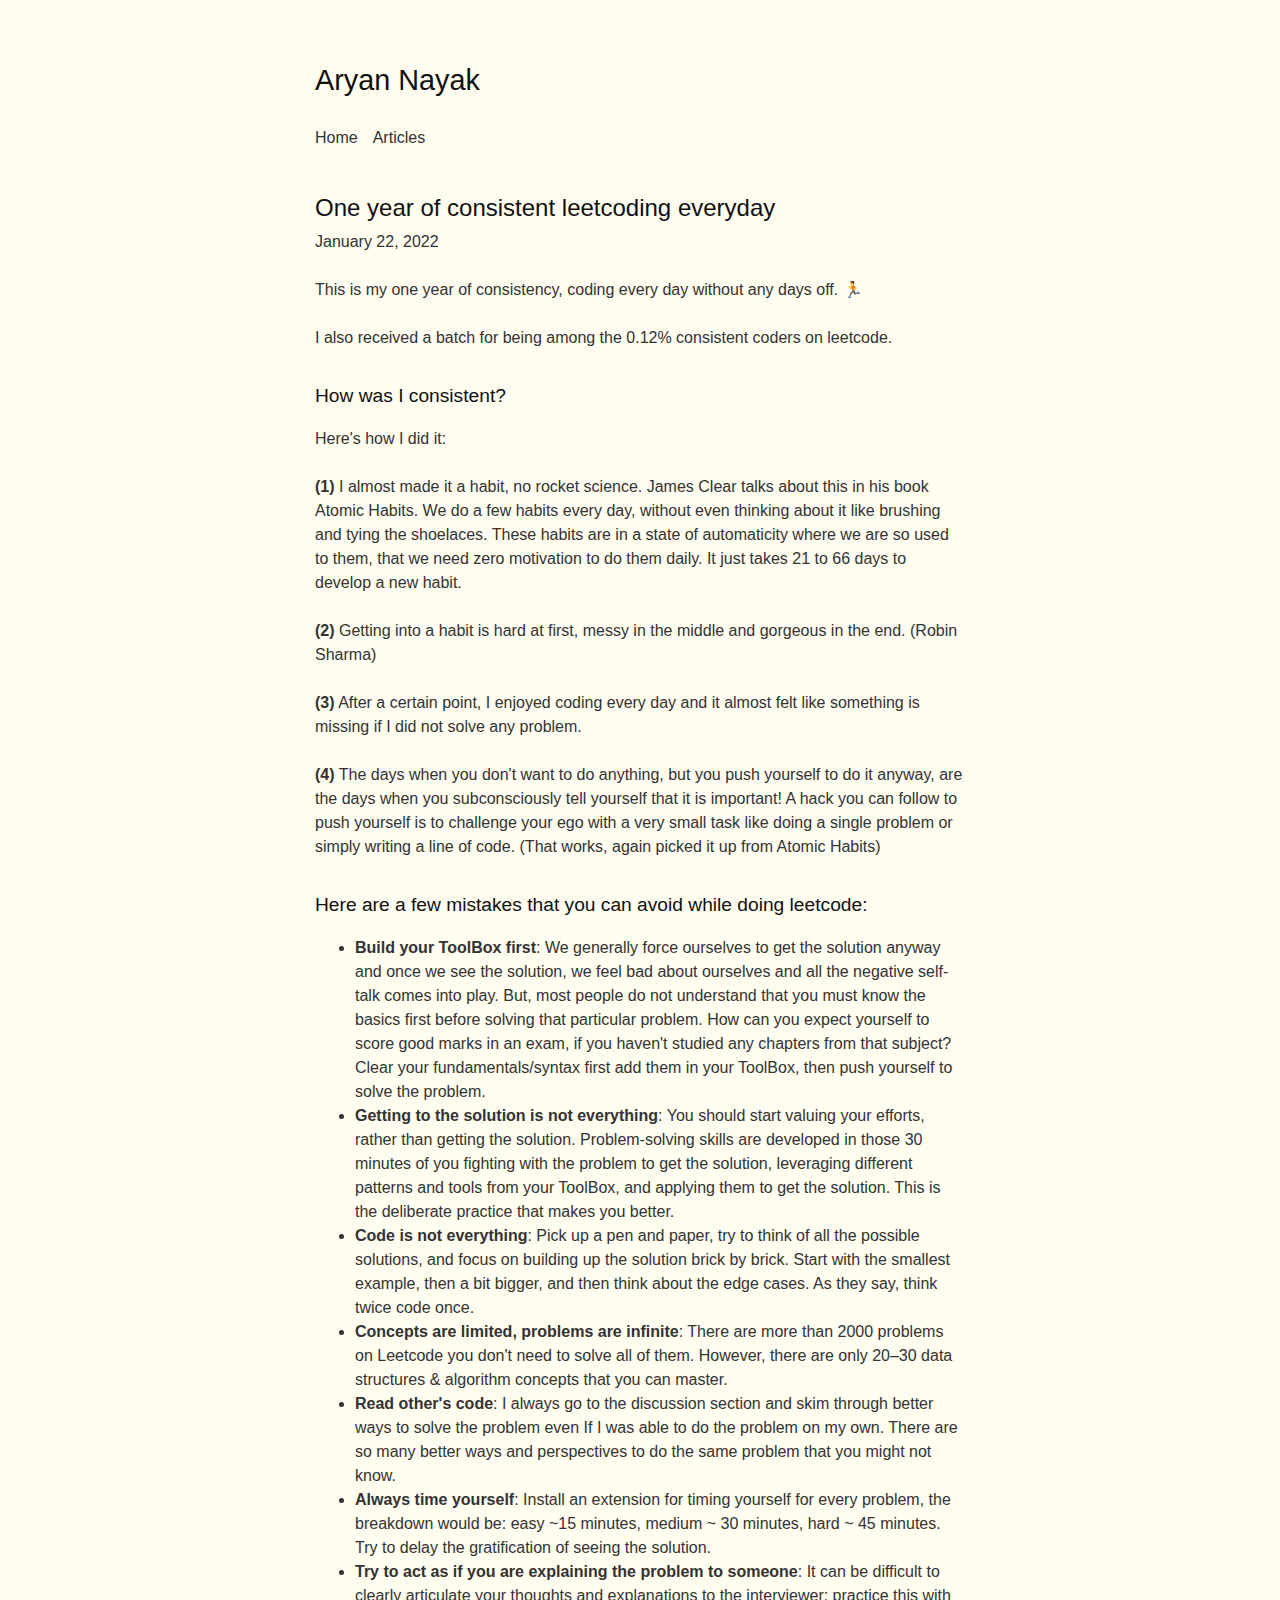
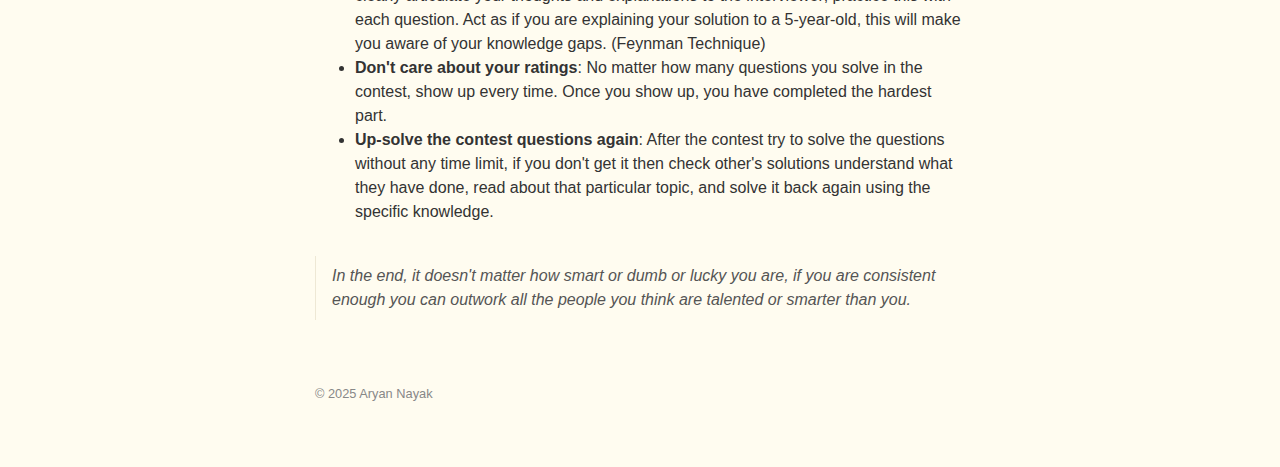
<file: articles/one-year-leetcoding.html>
<!DOCTYPE html>
<html lang="en">
<head>
    <meta charset="UTF-8">
    <meta name="viewport" content="width=device-width, initial-scale=1.0">
    <title>One year of consistent leetcoding everyday - Aryan Nayak</title>
    <link rel="stylesheet" href="../styles.css">
</head>
<body>
    <div class="container">
        <header>
            <h1>Aryan Nayak</h1>
            <nav>
                <ul>
                    <li><a href="../index.html">Home</a></li>
                    <li><a href="../articles.html">Articles</a></li>
                </ul>
            </nav>
        </header>
        
        <main>
            <article class="article-content">
                <h2 class="article-title">One year of consistent leetcoding everyday</h2>
                <div class="article-date">January 22, 2022</div>
                
                <p>
                    This is my one year of consistency, coding every day without any days off. 🏃
                </p>
                
                <p>
                    I also received a batch for being among the 0.12% consistent coders on leetcode.
                </p>
                
                <h3>How was I consistent?</h3>
                
                <p>
                    Here's how I did it:
                </p>
                
                <p>
                    <strong>(1)</strong> I almost made it a habit, no rocket science. James Clear talks about this in his book Atomic Habits. We do a few habits every day, without even thinking about it like brushing and tying the shoelaces. These habits are in a state of automaticity where we are so used to them, that we need zero motivation to do them daily. It just takes 21 to 66 days to develop a new habit.
                </p>
                
                <p>
                    <strong>(2)</strong> Getting into a habit is hard at first, messy in the middle and gorgeous in the end. (Robin Sharma)
                </p>
                
                <p>
                    <strong>(3)</strong> After a certain point, I enjoyed coding every day and it almost felt like something is missing if I did not solve any problem.
                </p>
                
                <p>
                    <strong>(4)</strong> The days when you don't want to do anything, but you push yourself to do it anyway, are the days when you subconsciously tell yourself that it is important! A hack you can follow to push yourself is to challenge your ego with a very small task like doing a single problem or simply writing a line of code. (That works, again picked it up from Atomic Habits)
                </p>
                
                <h3>Here are a few mistakes that you can avoid while doing leetcode:</h3>
                
                <ul>
                    <li>
                        <strong>Build your ToolBox first</strong>: We generally force ourselves to get the solution anyway and once we see the solution, we feel bad about ourselves and all the negative self-talk comes into play. But, most people do not understand that you must know the basics first before solving that particular problem. How can you expect yourself to score good marks in an exam, if you haven't studied any chapters from that subject? Clear your fundamentals/syntax first add them in your ToolBox, then push yourself to solve the problem.
                    </li>
                    <li>
                        <strong>Getting to the solution is not everything</strong>: You should start valuing your efforts, rather than getting the solution. Problem-solving skills are developed in those 30 minutes of you fighting with the problem to get the solution, leveraging different patterns and tools from your ToolBox, and applying them to get the solution. This is the deliberate practice that makes you better.
                    </li>
                    <li>
                        <strong>Code is not everything</strong>: Pick up a pen and paper, try to think of all the possible solutions, and focus on building up the solution brick by brick. Start with the smallest example, then a bit bigger, and then think about the edge cases. As they say, think twice code once.
                    </li>
                    <li>
                        <strong>Concepts are limited, problems are infinite</strong>: There are more than 2000 problems on Leetcode you don't need to solve all of them. However, there are only 20–30 data structures & algorithm concepts that you can master.
                    </li>
                    <li>
                        <strong>Read other's code</strong>: I always go to the discussion section and skim through better ways to solve the problem even If I was able to do the problem on my own. There are so many better ways and perspectives to do the same problem that you might not know.
                    </li>
                    <li>
                        <strong>Always time yourself</strong>: Install an extension for timing yourself for every problem, the breakdown would be: easy ~15 minutes, medium ~ 30 minutes, hard ~ 45 minutes. Try to delay the gratification of seeing the solution.
                    </li>
                    <li>
                        <strong>Try to act as if you are explaining the problem to someone</strong>: It can be difficult to clearly articulate your thoughts and explanations to the interviewer; practice this with each question. Act as if you are explaining your solution to a 5-year-old, this will make you aware of your knowledge gaps. (Feynman Technique)
                    </li>
                    <li>
                        <strong>Don't care about your ratings</strong>: No matter how many questions you solve in the contest, show up every time. Once you show up, you have completed the hardest part.
                    </li>
                    <li>
                        <strong>Up-solve the contest questions again</strong>: After the contest try to solve the questions without any time limit, if you don't get it then check other's solutions understand what they have done, read about that particular topic, and solve it back again using the specific knowledge.
                    </li>
                </ul>
                
                <blockquote>
                    In the end, it doesn't matter how smart or dumb or lucky you are, if you are consistent enough you can outwork all the people you think are talented or smarter than you.
                </blockquote>
            </article>
        </main>
        
        <footer>
            <p>© 2025 Aryan Nayak</p>
        </footer>
    </div>
</body>
</html>
</file>
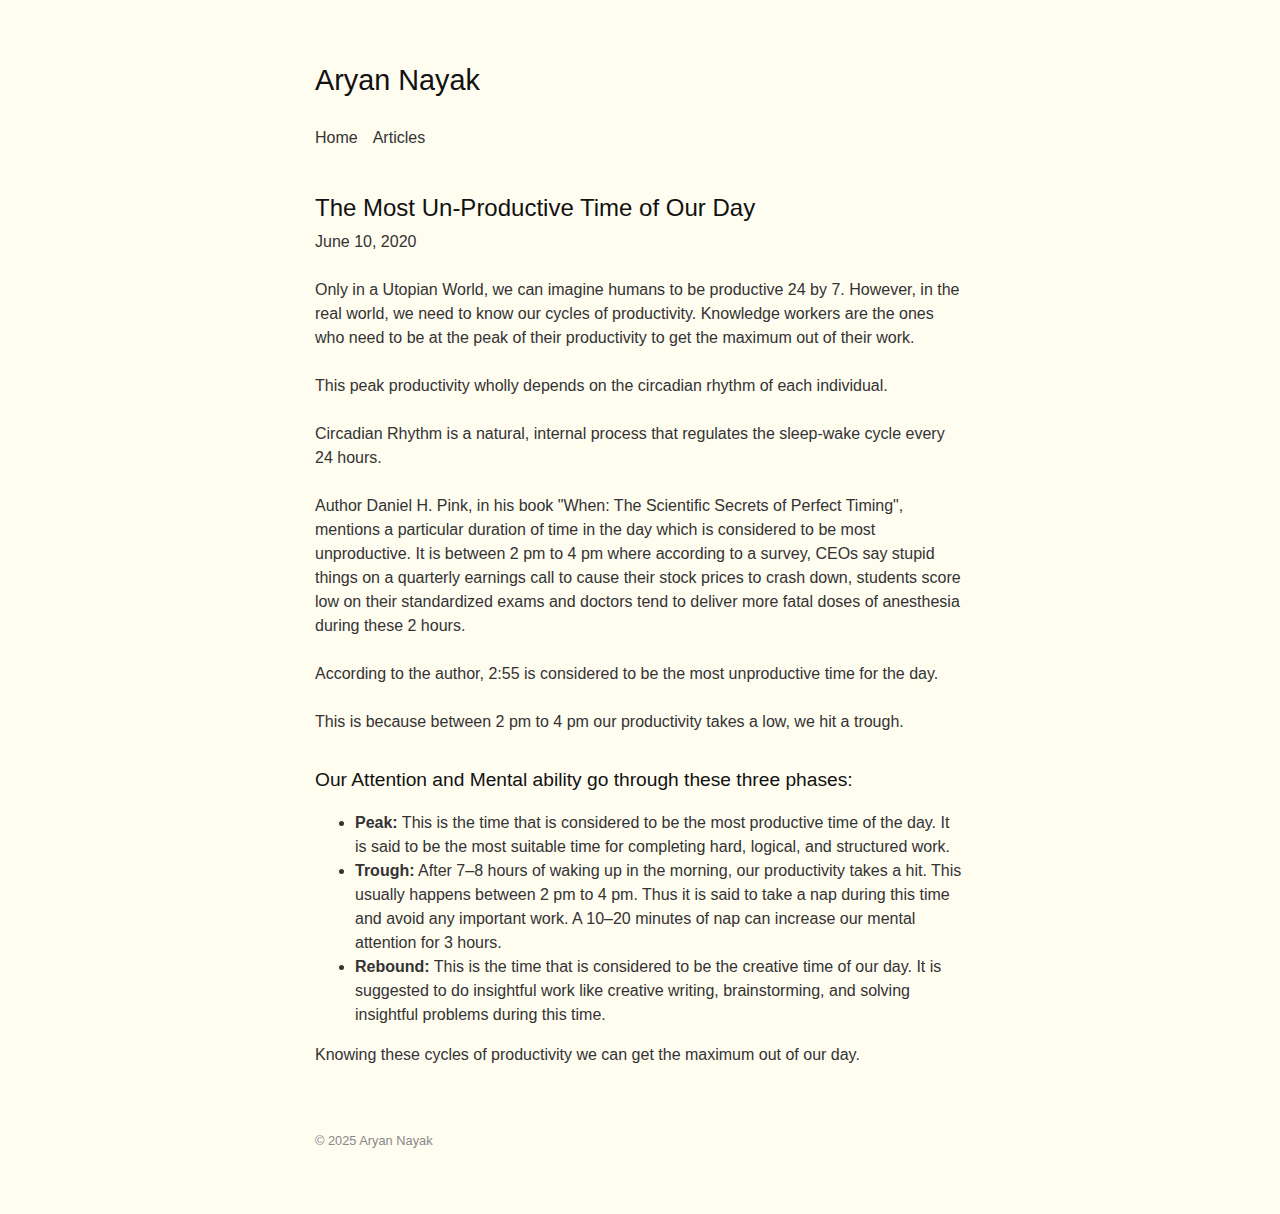
<file: articles/productivity-cycles.html>
<!DOCTYPE html>
<html lang="en">
<head>
    <meta charset="UTF-8">
    <meta name="viewport" content="width=device-width, initial-scale=1.0">
    <title>The Most Un-Productive Time of Our Day - Aryan Nayak</title>
    <link rel="stylesheet" href="../styles.css">
</head>
<body>
    <div class="container">
        <header>
            <h1>Aryan Nayak</h1>
            <nav>
                <ul>
                    <li><a href="../index.html">Home</a></li>
                    <li><a href="../articles.html">Articles</a></li>
                </ul>
            </nav>
        </header>
        
        <main>
            <article class="article-content">
                <h2 class="article-title">The Most Un-Productive Time of Our Day</h2>
                <div class="article-date">June 10, 2020</div>
                
                <p>
                    Only in a Utopian World, we can imagine humans to be productive 24 by 7. However, in the real world, we need to know our cycles of productivity. Knowledge workers are the ones who need to be at the peak of their productivity to get the maximum out of their work.
                </p>
                
                <p>
                    This peak productivity wholly depends on the circadian rhythm of each individual.
                </p>
                
                <p>
                    Circadian Rhythm is a natural, internal process that regulates the sleep-wake cycle every 24 hours.
                </p>
                
                <p>
                    Author Daniel H. Pink, in his book "When: The Scientific Secrets of Perfect Timing", mentions a particular duration of time in the day which is considered to be most unproductive. It is between 2 pm to 4 pm where according to a survey, CEOs say stupid things on a quarterly earnings call to cause their stock prices to crash down, students score low on their standardized exams and doctors tend to deliver more fatal doses of anesthesia during these 2 hours.
                </p>
                
                <p>
                    According to the author, 2:55 is considered to be the most unproductive time for the day.
                </p>
                
                <p>
                    This is because between 2 pm to 4 pm our productivity takes a low, we hit a trough.
                </p>
                
                <h3>Our Attention and Mental ability go through these three phases:</h3>
                
                <ul>
                    <li>
                        <strong>Peak:</strong> This is the time that is considered to be the most productive time of the day. It is said to be the most suitable time for completing hard, logical, and structured work.
                    </li>
                    <li>
                        <strong>Trough:</strong> After 7–8 hours of waking up in the morning, our productivity takes a hit. This usually happens between 2 pm to 4 pm. Thus it is said to take a nap during this time and avoid any important work. A 10–20 minutes of nap can increase our mental attention for 3 hours.
                    </li>
                    <li>
                        <strong>Rebound:</strong> This is the time that is considered to be the creative time of our day. It is suggested to do insightful work like creative writing, brainstorming, and solving insightful problems during this time.
                    </li>
                </ul>
                
                <p>
                    Knowing these cycles of productivity we can get the maximum out of our day.
                </p>
            </article>
        </main>
        
        <footer>
            <p>© 2025 Aryan Nayak</p>
        </footer>
    </div>
</body>
</html>
</file>
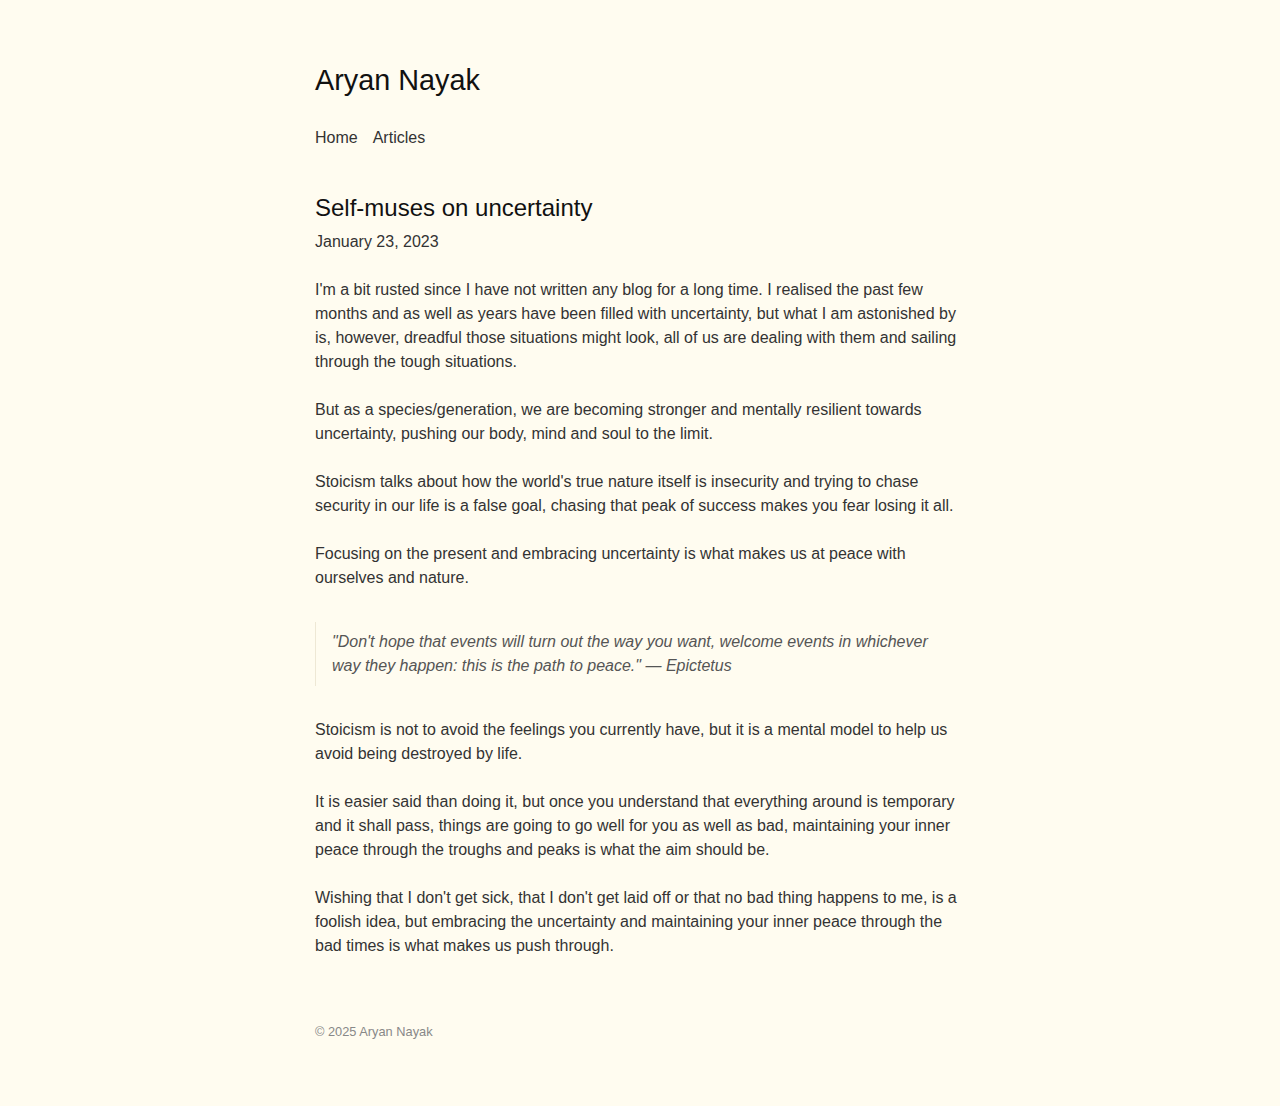
<file: articles/self-muses-uncertainty.html>
<!DOCTYPE html>
<html lang="en">
<head>
    <meta charset="UTF-8">
    <meta name="viewport" content="width=device-width, initial-scale=1.0">
    <title>Self-muses on uncertainty - Aryan Nayak</title>
    <link rel="stylesheet" href="../styles.css">
</head>
<body>
    <div class="container">
        <header>
            <h1>Aryan Nayak</h1>
            <nav>
                <ul>
                    <li><a href="../index.html">Home</a></li>
                    <li><a href="../articles.html">Articles</a></li>
                </ul>
            </nav>
        </header>
        
        <main>
            <article class="article-content">
                <h2 class="article-title">Self-muses on uncertainty</h2>
                <div class="article-date">January 23, 2023</div>
                
                <p>
                    I'm a bit rusted since I have not written any blog for a long time. I realised the past few months and as well as years have been filled with uncertainty, but what I am astonished by is, however, dreadful those situations might look, all of us are dealing with them and sailing through the tough situations.
                </p>
                
                <p>
                    But as a species/generation, we are becoming stronger and mentally resilient towards uncertainty, pushing our body, mind and soul to the limit.
                </p>
                
                <p>
                    Stoicism talks about how the world's true nature itself is insecurity and trying to chase security in our life is a false goal, chasing that peak of success makes you fear losing it all.
                </p>
                
                <p>
                    Focusing on the present and embracing uncertainty is what makes us at peace with ourselves and nature.
                </p>
                
                <blockquote>
                    "Don't hope that events will turn out the way you want, welcome events in whichever way they happen: this is the path to peace." — Epictetus
                </blockquote>
                
                <p>
                    Stoicism is not to avoid the feelings you currently have, but it is a mental model to help us avoid being destroyed by life.
                </p>
                
                <p>
                    It is easier said than doing it, but once you understand that everything around is temporary and it shall pass, things are going to go well for you as well as bad, maintaining your inner peace through the troughs and peaks is what the aim should be.
                </p>
                
                <p>
                    Wishing that I don't get sick, that I don't get laid off or that no bad thing happens to me, is a foolish idea, but embracing the uncertainty and maintaining your inner peace through the bad times is what makes us push through.
                </p>
            </article>
        </main>
        
        <footer>
            <p>© 2025 Aryan Nayak</p>
        </footer>
    </div>
</body>
</html>
</file>
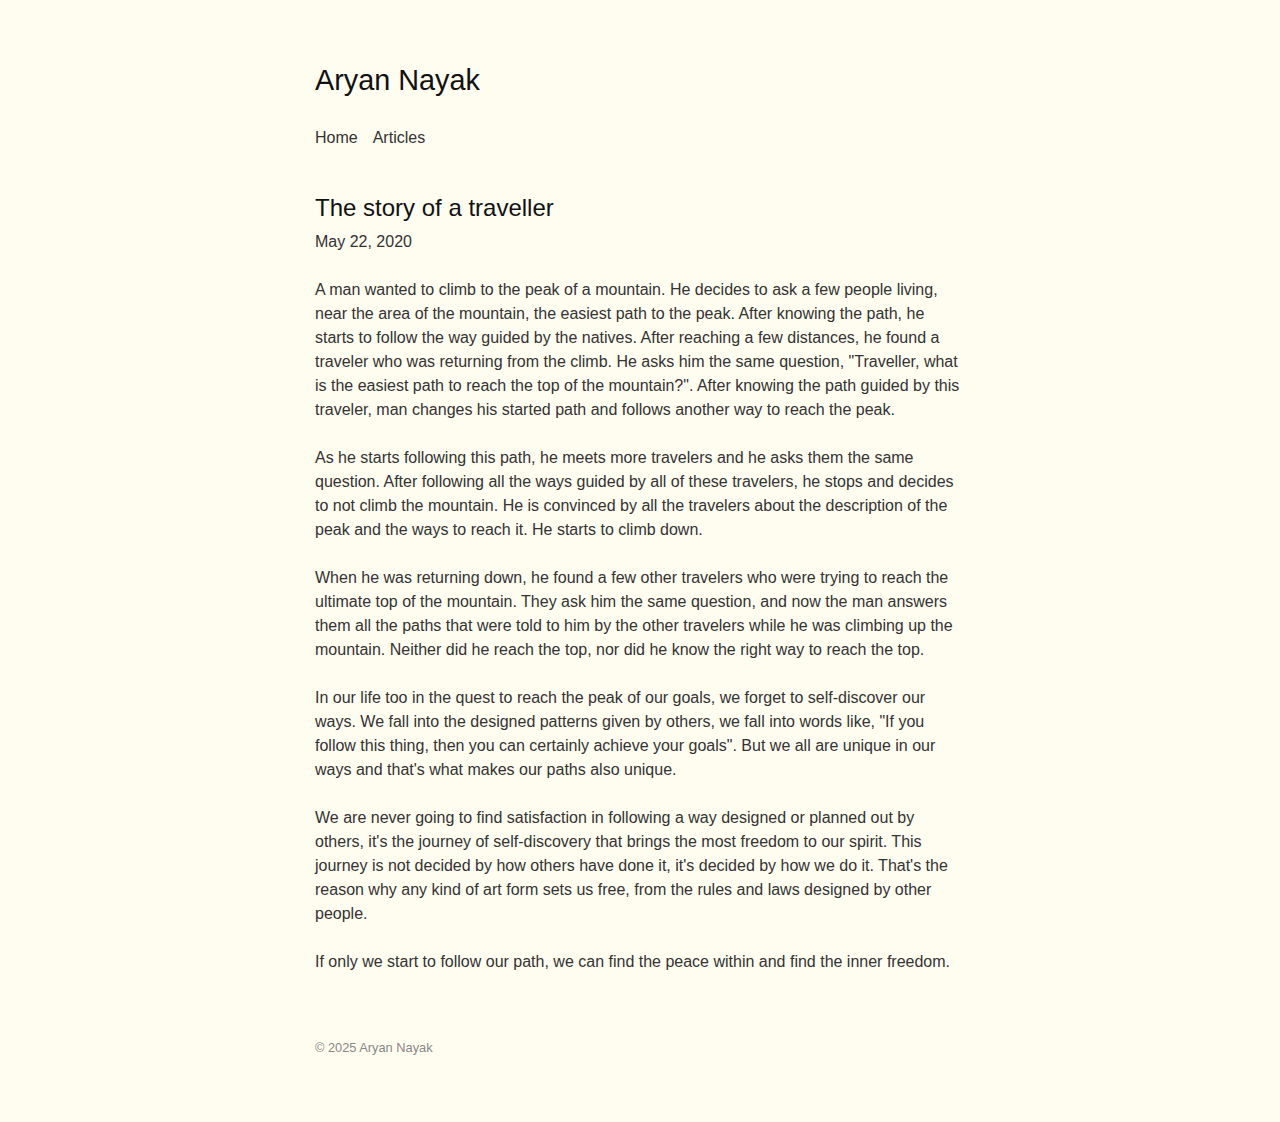
<file: articles/story-of-traveller.html>
<!DOCTYPE html>
<html lang="en">
<head>
    <meta charset="UTF-8">
    <meta name="viewport" content="width=device-width, initial-scale=1.0">
    <title>The story of a traveller - Aryan Nayak</title>
    <link rel="stylesheet" href="../styles.css">
</head>
<body>
    <div class="container">
        <header>
            <h1>Aryan Nayak</h1>
            <nav>
                <ul>
                    <li><a href="../index.html">Home</a></li>
                    <li><a href="../articles.html">Articles</a></li>
                </ul>
            </nav>
        </header>
        
        <main>
            <article class="article-content">
                <h2 class="article-title">The story of a traveller</h2>
                <div class="article-date">May 22, 2020</div>
                
                <p>
                    A man wanted to climb to the peak of a mountain. He decides to ask a few people living, near the area of the mountain, the easiest path to the peak. After knowing the path, he starts to follow the way guided by the natives. After reaching a few distances, he found a traveler who was returning from the climb. He asks him the same question, "Traveller, what is the easiest path to reach the top of the mountain?". After knowing the path guided by this traveler, man changes his started path and follows another way to reach the peak.
                </p>
                
                <p>
                    As he starts following this path, he meets more travelers and he asks them the same question. After following all the ways guided by all of these travelers, he stops and decides to not climb the mountain. He is convinced by all the travelers about the description of the peak and the ways to reach it. He starts to climb down.
                </p>
                
                <p>
                    When he was returning down, he found a few other travelers who were trying to reach the ultimate top of the mountain. They ask him the same question, and now the man answers them all the paths that were told to him by the other travelers while he was climbing up the mountain. Neither did he reach the top, nor did he know the right way to reach the top.
                </p>
                
                <p>
                    In our life too in the quest to reach the peak of our goals, we forget to self-discover our ways. We fall into the designed patterns given by others, we fall into words like, "If you follow this thing, then you can certainly achieve your goals". But we all are unique in our ways and that's what makes our paths also unique.
                </p>
                
                <p>
                    We are never going to find satisfaction in following a way designed or planned out by others, it's the journey of self-discovery that brings the most freedom to our spirit. This journey is not decided by how others have done it, it's decided by how we do it. That's the reason why any kind of art form sets us free, from the rules and laws designed by other people.
                </p>
                
                <p>
                    If only we start to follow our path, we can find the peace within and find the inner freedom.
                </p>
            </article>
        </main>
        
        <footer>
            <p>© 2025 Aryan Nayak</p>
        </footer>
    </div>
</body>
</html>
</file>
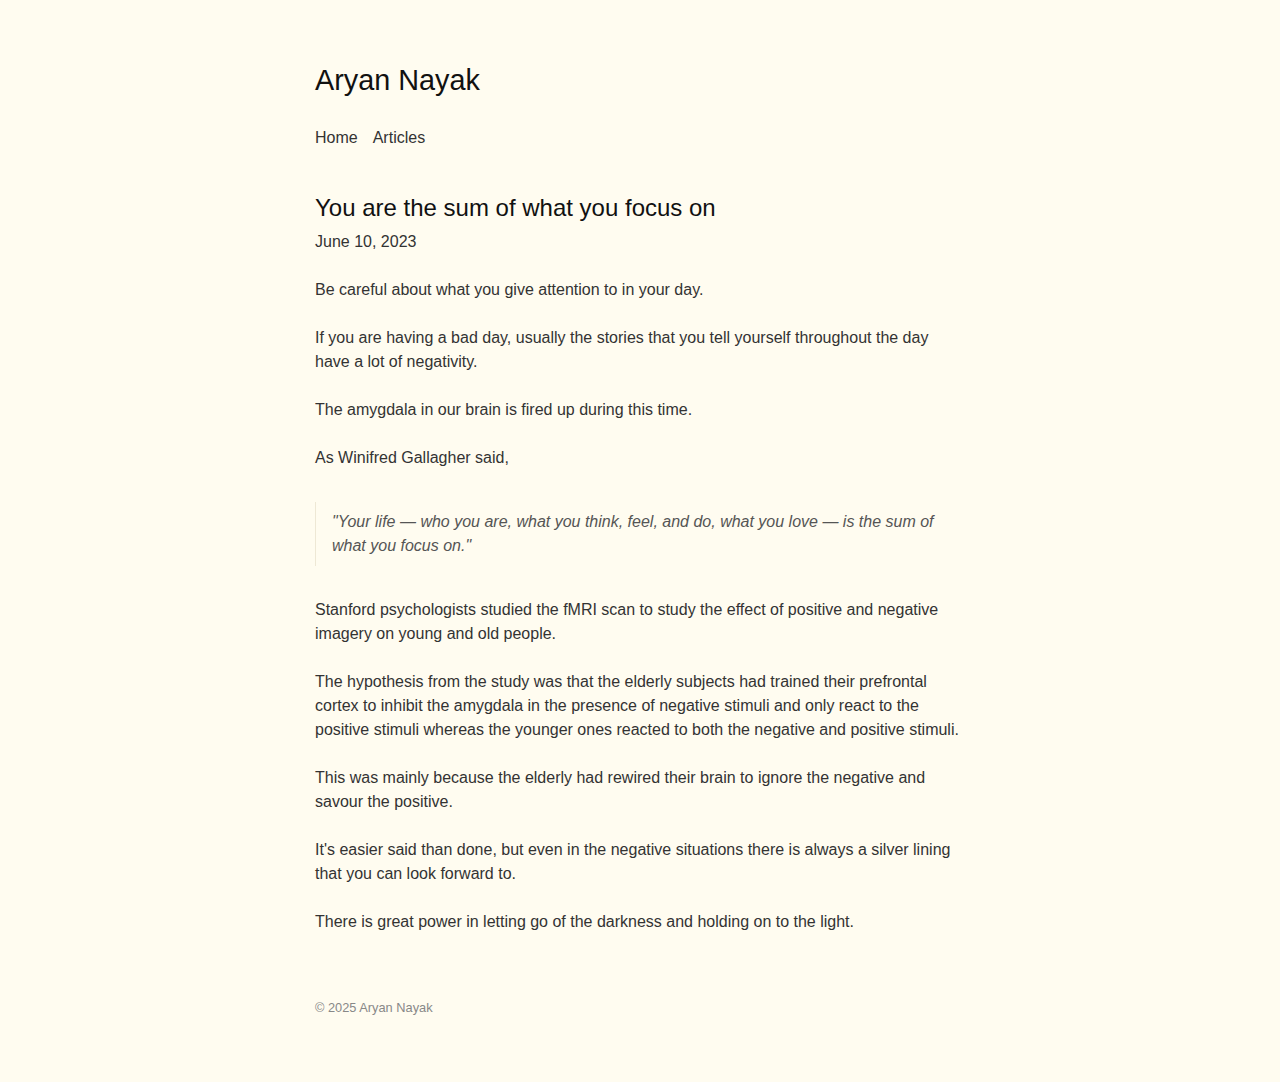
<file: articles/you-are-sum-focus-on.html>
<!DOCTYPE html>
<html lang="en">
<head>
    <meta charset="UTF-8">
    <meta name="viewport" content="width=device-width, initial-scale=1.0">
    <title>You are the sum of what you focus on - Aryan Nayak</title>
    <link rel="stylesheet" href="../styles.css">
</head>
<body>
    <div class="container">
        <header>
            <h1>Aryan Nayak</h1>
            <nav>
                <ul>
                    <li><a href="../index.html">Home</a></li>
                    <li><a href="../articles.html">Articles</a></li>
                </ul>
            </nav>
        </header>
        
        <main>
            <article class="article-content">
                <h2 class="article-title">You are the sum of what you focus on</h2>
                <div class="article-date">June 10, 2023</div>
                
                <p>
                    Be careful about what you give attention to in your day.
                </p>
                
                <p>
                    If you are having a bad day, usually the stories that you tell yourself throughout the day have a lot of negativity.
                </p>
                
                <p>
                    The amygdala in our brain is fired up during this time.
                </p>
                
                <p>
                    As Winifred Gallagher said,
                </p>
                
                <blockquote>
                    "Your life — who you are, what you think, feel, and do, what you love — is the sum of what you focus on."
                </blockquote>
                
                <p>
                    Stanford psychologists studied the fMRI scan to study the effect of positive and negative imagery on young and old people.
                </p>
                
                <p>
                    The hypothesis from the study was that the elderly subjects had trained their prefrontal cortex to inhibit the amygdala in the presence of negative stimuli and only react to the positive stimuli whereas the younger ones reacted to both the negative and positive stimuli.
                </p>
                
                <p>
                    This was mainly because the elderly had rewired their brain to ignore the negative and savour the positive.
                </p>
                
                <p>
                    It's easier said than done, but even in the negative situations there is always a silver lining that you can look forward to.
                </p>
                
                <p>
                    There is great power in letting go of the darkness and holding on to the light.
                </p>
            </article>
        </main>
        
        <footer>
            <p>© 2025 Aryan Nayak</p>
        </footer>
    </div>
</body>
</html>
</file>
<file: styles.css>
/* Base styles */
body {
    font-family: -apple-system, BlinkMacSystemFont, "Segoe UI", Helvetica, Arial, sans-serif;
    line-height: 1.5;
    color: #333;
    background-color: #fffcf0; /* Subtle yellow background */
    margin: 0;
    padding: 0;
}

.container {
    max-width: 650px; /* Narrower for better readability */
    margin: 0 auto;
    padding: 40px 20px;
}

/* Typography */
h1, h2, h3 {
    font-weight: normal;
    color: #111;
}

h1 {
    font-size: 1.8rem;
    margin-bottom: 1.5rem;
}

h2 {
    font-size: 1.5rem;
    margin-top: 2.5rem;
    margin-bottom: 1rem;
}

h3 {
    font-size: 1.2rem;
    margin-top: 2rem;
    margin-bottom: 0.8rem;
}

p {
    margin-bottom: 1.5rem;
}

a {
    color: #333;
    text-decoration: none;
}

a:hover {
    text-decoration: underline;
}

/* Header & Navigation */
header {
    margin-bottom: 40px;
}

nav ul {
    list-style: none;
    padding: 0;
    margin: 1.5rem 0 0 0;
    display: flex;
    gap: 15px;
}

nav li {
    margin: 0;
}

/* Articles */
.recent-articles ul, .articles-list ul, .article-year ul {
    list-style: none;
    padding: 0;
}

.recent-articles li, .article-year li {
    margin-bottom: 1.2rem;
}

.date {
    color: #777;
    font-size: 0.9rem;
    display: block;
    margin-top: 3px;
}

.view-all {
    display: inline-block;
    margin-top: 1.5rem;
}

.article-content {
    max-width: 650px;
}

/* Blockquotes */
blockquote {
    margin: 2rem 0;
    padding: 0.5rem 1rem;
    border-left: 1px solid #eee8d5;
    font-style: italic;
    color: #555;
}

/* Code elements */
pre, code {
    font-family: 'Consolas', 'Monaco', 'Courier New', monospace;
    background-color: #f9f8f3;
    border-radius: 2px;
}

code {
    padding: 2px 4px;
    font-size: 0.9em;
}

pre {
    padding: 0.8rem;
    overflow-x: auto;
    line-height: 1.45;
    margin: 1.5rem 0;
}

pre code {
    padding: 0;
    background-color: transparent;
}

/* Images */
img {
    max-width: 100%;
    height: auto;
    margin: 1.5rem 0;
}

/* Footer */
footer {
    margin-top: 4rem;
    color: #888;
    font-size: 0.8rem;
}

/* Article specific */
.article-title {
    margin-bottom: 0.25rem;
}

.article-date {
    margin-bottom: 1.5rem;
}

/* Contact links */
.contact-links {
    list-style: none;
    padding: 0;
    display: flex;
    flex-wrap: wrap;
    gap: 15px;
    margin-bottom: 2rem;
}

.contact-links li {
    margin: 0;
}

/* Responsive adjustments */
@media (max-width: 600px) {
    body {
        font-size: 16px;
    }
    
    .container {
        padding: 25px 15px;
    }
    
    nav ul {
        flex-direction: column;
        gap: 8px;
    }
}
</file>
